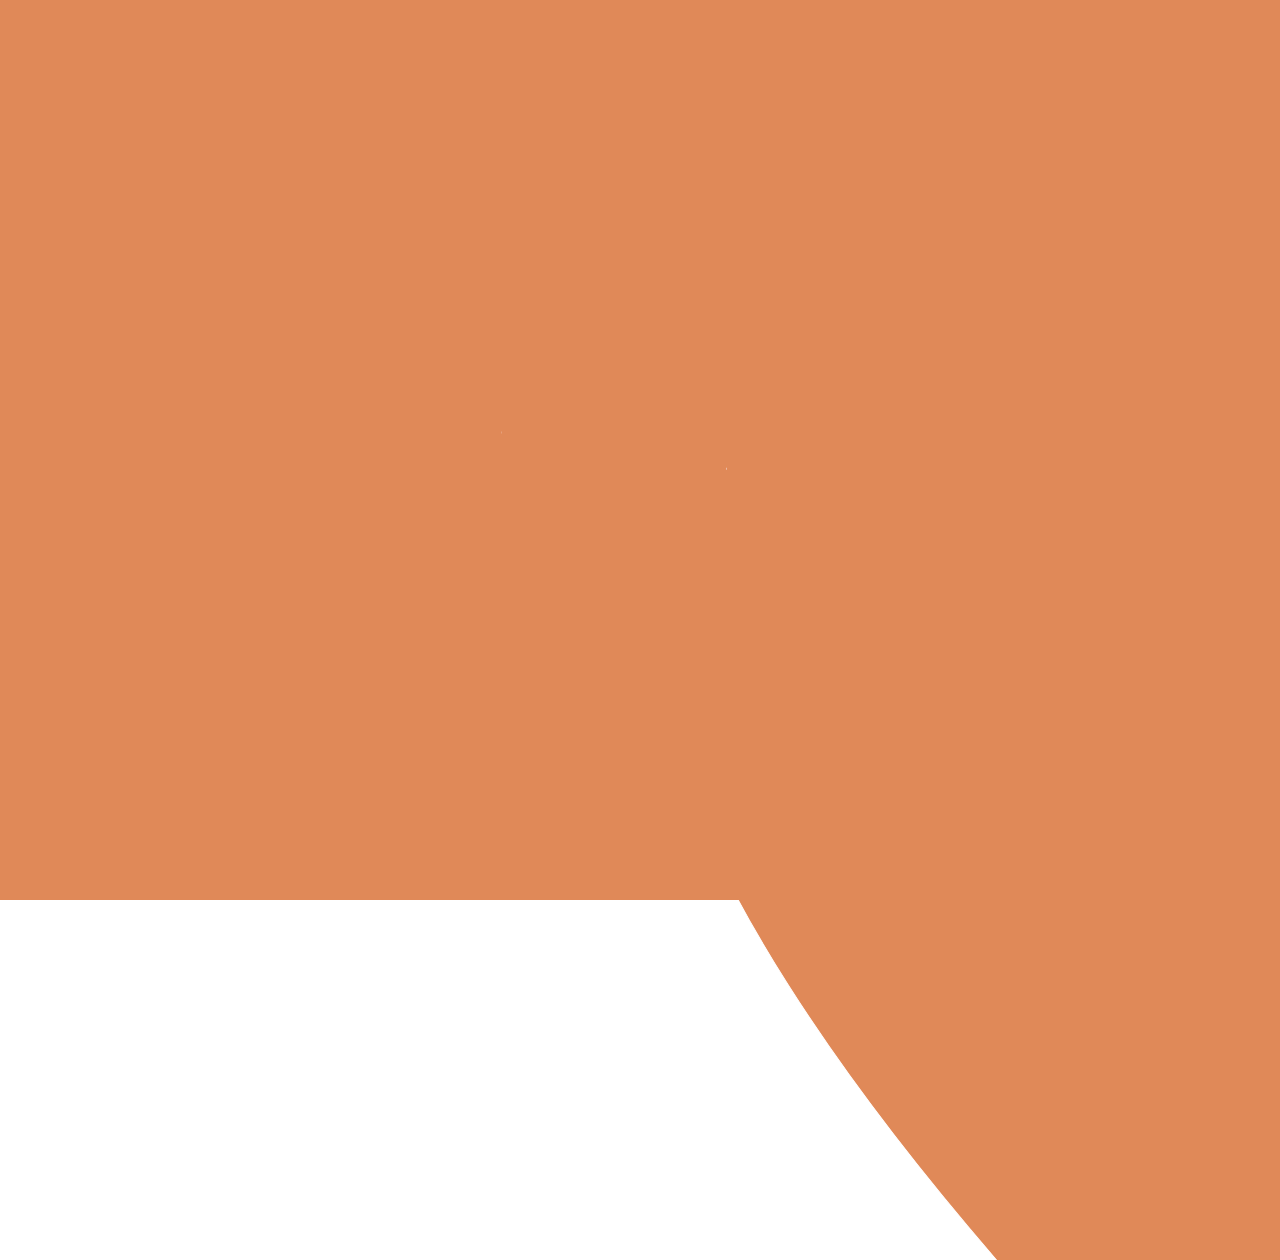
<file: index.html>
<!DOCTYPE html>
<html lang="zh">
<head>
    <meta charset="UTF-8">
    <meta name="viewport" content="width=device-width, initial-scale=1.0">
    <meta name="author" content="Jie jing">
    <meta name="robots" content="index, follow">
    <meta name="description" content="這是 Jie jing 的個人網站。Jie jing是來自台灣網頁開發人員">
    <link rel="preconnect" href="https://fonts.googleapis.com">
    <link rel="preconnect" href="https://fonts.gstatic.com" crossorigin>
    <link href="https://fonts.googleapis.com/css2?family=Noto+Sans+TC&display=swap" rel="stylesheet">
    <link rel="stylesheet" href="./style/style.css">
    <link rel="stylesheet" href="./style/amimation.css">
    <title>首頁 | Jie jing網頁前端工程師</title>
</head>
<body>

    <!-- onimotoin 轉場動畫 在另創一個 amimation 的 scss 檔案 把要做得放在裡面 -->
    <div class="animation">
        <div class="logo"> <!-- 只有一個小孩 -->
            <svg width="62" height="103" viewBox="0 0 62 103" fill="none" xmlns="http://www.w3.org/2000/svg">
                <path d="M45.8741 2.59082H43.3741V5.09082V70.0766C43.3741 73.585 42.82 76.3915 41.8226 78.5858L41.8173 78.5977C40.8526 80.7497 39.4932 82.2912 37.752 83.3359C35.9994 84.3875 33.7737 84.9772 30.9594 84.9772C28.4023 84.9772 26.2171 84.5041 24.3502 83.6198C22.4735 82.7308 21.0569 81.5345 20.0262 80.0425C19.063 78.5785 18.5446 76.8273 18.5446 74.6931V72.1931H16.0446H5.21362H2.71362V74.6931C2.71362 79.7521 3.92772 84.2563 6.45427 88.0966C8.94159 91.8773 12.3532 94.7765 16.6175 96.7948L16.6246 96.7981L16.6317 96.8014C20.8884 98.7836 25.6821 99.7428 30.9594 99.7428C36.5622 99.7428 41.5595 98.6236 45.8669 96.2891C50.1966 93.9424 53.5479 90.4961 55.8996 86.0213C58.2624 81.5254 59.3827 76.1766 59.3827 70.0766V5.09082V2.59082H56.8827H45.8741Z" stroke="#F8E9E9" stroke-width="2" id="first" class="thePaths"/>
            </svg>

            <svg width="26" height="104" viewBox="0 0 26 104" fill="none" xmlns="http://www.w3.org/2000/svg">
                <path d="M5.25654 99V101.5H7.75654H18.2324H20.7324V99V30.8182V28.3182H18.2324H7.75654H5.25654V30.8182V99ZM6.07036 19.1725L6.07946 19.1812L6.08865 19.1898C8.03475 21.0192 10.4089 21.9545 13.0832 21.9545C15.7543 21.9545 18.1204 21.0208 20.0426 19.1812C21.9965 17.3403 23.0406 15.0214 23.0406 12.3523C23.0406 9.68318 21.9965 7.36421 20.0427 5.52339C18.1204 3.68376 15.7543 2.75 13.0832 2.75C10.4089 2.75 8.03475 3.68539 6.08865 5.51472L6.07946 5.52336L6.07036 5.53209C4.14469 7.37917 3.12585 9.6963 3.12585 12.3523C3.12585 15.0082 4.14469 17.3254 6.07036 19.1725Z" stroke="#F8E9E9" stroke-width="2" id="second" class="thePaths" />
            </svg>

            <svg width="71" height="82" viewBox="0 0 71 82" fill="none" xmlns="http://www.w3.org/2000/svg" style="margin-right: 2rem;">
                <path d="M18.9813 74.1963L18.9891 74.2011L18.9969 74.2058C24.2179 77.3839 30.3522 78.9205 37.2978 78.9205C42.1709 78.9205 46.6392 78.1704 50.6674 76.6236L50.6755 76.6205L50.6836 76.6174C54.6779 75.0516 58.0935 72.8531 60.8811 70L60.8861 69.9949L60.8911 69.9897C63.6761 67.1064 65.6695 63.7476 66.8517 59.9385L67.6131 57.4848L65.1396 56.7905L55.0189 53.9496L52.8085 53.3291L52.0024 55.4787C51.2303 57.5379 50.1635 59.1979 48.827 60.5127C47.4737 61.8144 45.8521 62.8118 43.9273 63.4969C42.0141 64.1588 39.814 64.51 37.2978 64.51C33.4406 64.51 30.1708 63.678 27.4083 62.094C24.6659 60.4923 22.4915 58.1616 20.8886 55.0128C19.7716 52.7564 19.0243 50.0841 18.6904 46.9602H65.5293H68.0293V44.4602V40.0213C68.0293 33.4548 67.1612 27.771 65.3301 23.0486C63.5348 18.4187 61.0803 14.5866 57.9125 11.6481C54.8312 8.76057 51.3784 6.64535 47.5615 5.34041C43.8468 4.07043 40.0671 3.43042 36.2325 3.43042C29.6502 3.43042 23.7774 5.05072 18.7083 8.36462C13.7066 11.6242 9.83418 16.1616 7.07938 21.8928L7.07938 21.8928L7.07685 21.8981C4.34426 27.6175 3.01514 34.1526 3.01514 41.4418C3.01514 48.7301 4.34398 55.2403 7.08157 60.9065L7.08525 60.9141L7.08899 60.9217C9.86024 66.5598 13.8274 71.0073 18.9813 74.1963ZM52.2503 32.9049H18.869C19.2227 31.0434 19.8243 29.26 20.6725 27.5482C22.1093 24.6484 24.1442 22.317 26.8023 20.5189L26.8067 20.5159C29.387 18.7623 32.4925 17.8409 36.2325 17.8409C39.6238 17.8409 42.4324 18.6178 44.7578 20.0774L44.7679 20.0836C47.1783 21.5806 49.0249 23.6111 50.3316 26.2246L50.336 26.2333L50.3404 26.242C51.3486 28.2196 51.994 30.4322 52.2503 32.9049Z" stroke="#F8E9E9" stroke-width="2"  id="third" class="thePaths"/>
            </svg>

            <svg width="62" height="103" viewBox="0 0 62 103" fill="none" xmlns="http://www.w3.org/2000/svg">
                <path d="M45.8741 2.59082H43.3741V5.09082V70.0766C43.3741 73.585 42.82 76.3915 41.8226 78.5858L41.8173 78.5977C40.8526 80.7497 39.4932 82.2912 37.752 83.3359C35.9994 84.3875 33.7737 84.9772 30.9594 84.9772C28.4023 84.9772 26.2171 84.5041 24.3502 83.6198C22.4735 82.7308 21.0569 81.5345 20.0262 80.0425C19.063 78.5785 18.5446 76.8273 18.5446 74.6931V72.1931H16.0446H5.21362H2.71362V74.6931C2.71362 79.7521 3.92772 84.2563 6.45427 88.0966C8.94159 91.8773 12.3532 94.7765 16.6175 96.7948L16.6246 96.7981L16.6317 96.8014C20.8884 98.7836 25.6821 99.7428 30.9594 99.7428C36.5622 99.7428 41.5595 98.6236 45.8669 96.2891C50.1966 93.9424 53.5479 90.4961 55.8996 86.0213C58.2624 81.5254 59.3827 76.1766 59.3827 70.0766V5.09082V2.59082H56.8827H45.8741Z" stroke="#F8E9E9" stroke-width="2" id="fourth" class="thePaths"/>
            </svg>

            <svg width="26" height="104" viewBox="0 0 26 104" fill="none" xmlns="http://www.w3.org/2000/svg">
                <path d="M5.25654 99V101.5H7.75654H18.2324H20.7324V99V30.8182V28.3182H18.2324H7.75654H5.25654V30.8182V99ZM6.07036 19.1725L6.07946 19.1812L6.08865 19.1898C8.03475 21.0192 10.4089 21.9545 13.0832 21.9545C15.7543 21.9545 18.1204 21.0208 20.0426 19.1812C21.9965 17.3403 23.0406 15.0214 23.0406 12.3523C23.0406 9.68318 21.9965 7.36421 20.0427 5.52339C18.1204 3.68376 15.7543 2.75 13.0832 2.75C10.4089 2.75 8.03475 3.68539 6.08865 5.51472L6.07946 5.52336L6.07036 5.53209C4.14469 7.37917 3.12585 9.6963 3.12585 12.3523C3.12585 15.0082 4.14469 17.3254 6.07036 19.1725Z" stroke="#F8E9E9" stroke-width="2" id="fifth" class="thePaths"/>
            </svg>

            <svg width="65" height="80" viewBox="0 0 65 80" fill="none" xmlns="http://www.w3.org/2000/svg">
                <path d="M15.5039 77.5H18.0039V75V33.9844C18.0039 30.3319 18.6986 27.3903 19.9652 25.0559C21.2617 22.6662 22.9878 20.9077 25.149 19.7031C27.372 18.4804 29.9362 17.8409 32.9045 17.8409C37.198 17.8409 40.2966 19.1518 42.5185 21.5628L42.5185 21.5629L42.5269 21.5718C44.7574 23.9685 46.0295 27.4595 46.0295 32.3864V75V77.5H48.5295H59.0054H61.5054V75V31.6762C61.5054 25.621 60.5043 20.4084 58.3513 16.1663C56.2197 11.9371 53.1825 8.70237 49.234 6.5742C45.3474 4.44991 40.8843 3.43042 35.923 3.43042C30.445 3.43042 25.7273 4.56278 21.954 7.03032C20.3415 8.07181 18.9051 9.26784 17.6488 10.6155V6.8182V4.3182H15.1488H5.02808H2.52808V6.8182V75V77.5H5.02808H15.5039Z" stroke="#F8E9E9" stroke-width="2"  id="sixth" class="thePaths"/>
            </svg>

            <svg width="71" height="107" viewBox="0 0 71 107" fill="none" xmlns="http://www.w3.org/2000/svg">
                <path d="M12.7377 96.8659C15.4435 99.2085 18.7648 101.037 22.6401 102.393C26.6172 103.814 31.2639 104.489 36.5235 104.489C42.234 104.489 47.4888 103.573 52.2549 101.7C57.148 99.8187 61.1007 96.82 64.0328 92.7058C67.0811 88.5009 68.4979 83.1813 68.4979 76.9531V6.8182V4.3182H65.9979H55.8772H53.3772V6.8182V11.424C51.7345 9.29511 49.4748 7.49179 46.7101 5.96772C43.5929 4.2014 39.596 3.43042 34.9255 3.43042C28.7485 3.43042 23.2036 4.98124 18.3788 8.14203C13.5724 11.2611 9.86305 15.6599 7.23053 21.2411C4.58542 26.8191 3.30615 33.28 3.30615 40.554C3.30615 47.9437 4.61422 54.3892 7.34848 59.7935L7.35386 59.804C10.0898 65.1486 13.8457 69.3047 18.6378 72.1735L18.6442 72.1773C23.4414 75.0296 28.8313 76.4347 34.7479 76.4347C39.4075 76.4347 43.3867 75.7112 46.4903 74.0536L46.4993 74.0488C49.1777 72.6042 51.3871 70.9101 53.0221 68.9223V76.2429C53.0221 81.3727 51.4359 84.6892 48.6589 86.7547C45.6019 89.0286 41.618 90.2557 36.5235 90.2557C32.6248 90.2557 29.7027 89.6759 27.6118 88.6791L27.6004 88.6737C25.3094 87.5956 23.6276 86.3726 22.4544 85.0558L22.4468 85.0472L22.4392 85.0388C21.0205 83.4754 19.8717 82.1115 18.9808 80.9423L17.5236 79.0297L15.5557 80.4114L7.21049 86.2707L5.3062 87.6078L6.50333 89.603C8.07854 92.2284 10.1694 94.6463 12.7377 96.8659ZM12.7377 96.8659C12.7374 96.8657 12.7371 96.8654 12.7368 96.8652L14.3733 94.9752M12.7377 96.8659C12.738 96.8662 12.7383 96.8664 12.7386 96.8667L14.3733 94.9752M14.3733 94.9752C11.9763 92.9037 10.0675 90.6842 8.64706 88.3168M14.3733 94.9752C16.7999 97.0763 19.8331 98.763 23.4731 100.036C27.113 101.338 31.4631 101.989 36.5235 101.989C41.9686 101.989 46.9106 101.116 51.3495 99.3697L8.64706 88.3168M8.64706 88.3168L16.9922 82.4574C17.9392 83.7003 19.1377 85.1208 20.5878 86.7188L8.64706 88.3168ZM45.4399 59.5555C43.0278 61.1554 39.9823 62.0242 36.1684 62.0242C32.1899 62.0242 29.0477 61.1027 26.5913 59.4116C24.0879 57.6382 22.1557 55.1932 20.8128 51.9857C19.4799 48.7018 18.782 44.848 18.782 40.3764C18.782 36.027 19.464 32.1357 20.7888 28.6717C22.1189 25.2702 24.0606 22.6434 26.5885 20.7014C29.0323 18.8458 32.1689 17.8409 36.1684 17.8409C39.9983 17.8409 43.0342 18.7912 45.4304 20.5517C47.9053 22.37 49.8253 24.9114 51.1539 28.2862C52.4969 31.6973 53.1996 35.7116 53.1996 40.3764C53.1996 45.1667 52.4799 49.1427 51.1292 52.3739C49.7861 55.5867 47.8778 57.9385 45.4399 59.5555Z" stroke="#F8E9E9" stroke-width="2"  id="seventh" class="thePaths"/>
            </svg>

            <br />

            <svg width="126" height="128" viewBox="0 0 126 128" fill="none" xmlns="http://www.w3.org/2000/svg">
                <path d="M68.1082 29.1793C70.0209 33.2916 71.8398 38.5841 72.8109 42.75H68.875H66.625V23.875H74.8866L69.5404 25.7684L66.9487 26.6863L68.1082 29.1793ZM66.625 63.25V55.125H68.875H80.875V63.25H67.875H66.625ZM67.875 75.625H70.625V90.75C70.625 95.224 71.0675 99.1087 73.3374 101.753C75.7122 104.52 79.4467 105.25 84 105.25H84.0096H84.0195H84.0295H84.0398H84.0502H84.0609H84.0717H84.0828H84.0941H84.1055H84.1172H84.1291H84.1411H84.1534H84.1659H84.1786H84.1914H84.2045H84.2177H84.2312H84.2448H84.2586H84.2726H84.2869H84.3013H84.3158H84.3306H84.3456H84.3607H84.3761H84.3916H84.4073H84.4232H84.4393H84.4556H84.472H84.4886H84.5054H84.5224H84.5395H84.5569H84.5744H84.5921H84.6099H84.628H84.6462H84.6646H84.6831H84.7018H84.7207H84.7398H84.759H84.7784H84.798H84.8177H84.8376H84.8577H84.8779H84.8983H84.9189H84.9396H84.9605H84.9815H85.0027H85.024H85.0456H85.0672H85.0891H85.111H85.1332H85.1554H85.1779H85.2005H85.2232H85.2461H85.2692H85.2924H85.3157H85.3392H85.3628H85.3866H85.4105H85.4346H85.4588H85.4832H85.5077H85.5323H85.5571H85.582H85.6071H85.6323H85.6576H85.6831H85.7087H85.7344H85.7603H85.7863H85.8124H85.8387H85.8651H85.8916H85.9183H85.9451H85.972H85.9991H86.0262H86.0535H86.0809H86.1085H86.1362H86.1639H86.1919H86.2199H86.248H86.2763H86.3047H86.3332H86.3618H86.3906H86.4194H86.4484H86.4775H86.5067H86.536H86.5654H86.5949H86.6246H86.6543H86.6842H86.7141H86.7442H86.7744H86.8046H86.835H86.8655H86.8961H86.9268H86.9576H86.9885H87.0195H87.0505H87.0817H87.113H87.1444H87.1759H87.2074H87.2391H87.2709H87.3027H87.3346H87.3667H87.3988H87.431H87.4633H87.4957H87.5282H87.5607H87.5934H87.6261H87.6589H87.6918H87.7248H87.7578H87.791H87.8242H87.8575H87.8909H87.9243H87.9578H87.9914H88.0251H88.0589H88.0927H88.1266H88.1606H88.1946H88.2287H88.2629H88.2972H88.3315H88.3659H88.4003H88.4348H88.4694H88.5041H88.5388H88.5735H88.6084H88.6433H88.6782H88.7132H88.7483H88.7834H88.8186H88.8539H88.8891H88.9245H88.9599H88.9954H89.0309H89.0664H89.102H89.1377H89.1734H89.2092H89.245H89.2808H89.3167H89.3527H89.3886H89.4247H89.4607H89.4969H89.533H89.5692H89.6054H89.6417H89.678H89.7144H89.7508H89.7872H89.8236H89.8601H89.8966H89.9332H89.9698H90.0064H90.043H90.0797H90.1164H90.1532H90.1899H90.2267H90.2635H90.3003H90.3372H90.3741H90.411H90.4479H90.4849H90.5218H90.5588H90.5958H90.6328H90.6699H90.7069H90.744H90.7811H90.8182H90.8553H90.8924H90.9295H90.9667H91.0038H91.041H91.0781H91.1153H91.1525H91.1897H91.2269H91.2641H91.3013H91.3385H91.3757H91.4129H91.4501H91.4873H91.5245H91.5617H91.5989H91.636H91.6732H91.7104H91.7476H91.7848H91.8219H91.8591H91.8962H91.9333H91.9705H92.0076H92.0447H92.0817H92.1188H92.1559H92.1929H92.2299H92.2669H92.3039H92.3409H92.3778H92.4148H92.4517H92.4886H92.5254H92.5623H92.5991H92.6359H92.6726H92.7094H92.7461H92.7828H92.8194H92.856H92.8926H92.9292H92.9657H93.0022H93.0387H93.0751H93.1115H93.1478H93.1841H93.2204H93.2567H93.2929H93.329H93.3651H93.4012H93.4373H93.4733H93.5092H93.5451H93.581H93.6168H93.6525H93.6883H93.7239H93.7595H93.7951H93.8306H93.8661H93.9015H93.9369H93.9722H94.0074H94.0426H94.0777H94.1128H94.1478H94.1828H94.2177H94.2525H94.2873H94.322H94.3567H94.3913H94.4258H94.4603H94.4947H94.529H94.5633H94.5975H94.6316H94.6656H94.6996H94.7335H94.7674H94.8011H94.8348H94.8684H94.902H94.9354H94.9688H95.0021H95.0354H95.0685H95.1016H95.1346H95.1675H95.2003H95.233H95.2657H95.2983H95.3308H95.3632H95.3955H95.4277H95.4598H95.4919H95.5238H95.5557H95.5875H95.6191H95.6507H95.6822H95.7136H95.7449H95.7761H95.8072H95.8382H95.8691H95.8999H95.9306H95.9612H95.9917H96.0221H96.0524H96.0826H96.1127H96.1427H96.1726H96.2023H96.232H96.2615H96.291H96.3203H96.3495H96.3786H96.4076H96.4365H96.4652H96.4939H96.5224H96.5508H96.5791H96.6072H96.6353H96.6632H96.691H96.7187H96.7463H96.7737H96.801H96.8282H96.8553H96.8822H96.909H96.9357H96.9623H96.9887H97.015H97.0411H97.0672H97.0931H97.1188H97.1445H97.17H97.1953H97.2205H97.2456H97.2705H97.2953H97.32H97.3445H97.3689H97.3931H97.4172H97.4412H97.465H97.4886H97.5122H97.5355H97.5587H97.5818H97.6047H97.6275H97.6501H97.6726H97.6949H97.717H97.739H97.7609H97.7826H97.8041H97.8255H97.8467H97.8678H97.8887H97.9094H97.93H97.9504H97.9707H97.9908H98.0107H98.0304H98.05H98.0695H98.0887H98.1078H98.1267H98.1455H98.1641H98.1825H98.2007H98.2188H98.2367H98.2544H98.2719H98.2893H98.3065H98.3235H98.3403H98.3569H98.3734H98.3897H98.4058H98.4217H98.4375H98.453H98.4684H98.4836H98.4986H98.5134H98.528H98.5424H98.5567H98.5707H98.5846H98.5982H98.6117H98.625H98.6715C100.138 105.25 101.669 105.25 103.041 105.167C104.381 105.087 105.831 104.917 107.022 104.458L108.864 103.75L108.603 101.795C108.486 100.92 108.366 99.6336 108.24 98.2424C108.229 98.1258 108.218 98.0084 108.208 97.8907C108.094 96.6387 107.977 95.342 107.858 94.3329L107.532 91.5616L104.813 92.189C103.504 92.491 100.402 92.625 98.5 92.625H98.4875H98.4747H98.4618H98.4487H98.4355H98.422H98.4084H98.3946H98.3806H98.3665H98.3521H98.3376H98.3229H98.3081H98.293H98.2778H98.2625H98.2469H98.2312H98.2153H98.1993H98.183H98.1666H98.1501H98.1334H98.1165H98.0994H98.0822H98.0648H98.0473H98.0296H98.0117H97.9937H97.9755H97.9571H97.9386H97.92H97.9012H97.8822H97.863H97.8438H97.8243H97.8047H97.785H97.7651H97.745H97.7248H97.7045H97.684H97.6634H97.6426H97.6216H97.6005H97.5793H97.5579H97.5364H97.5147H97.4929H97.471H97.4489H97.4267H97.4043H97.3818H97.3591H97.3363H97.3134H97.2904H97.2672H97.2439H97.2204H97.1968H97.1731H97.1492H97.1252H97.1011H97.0768H97.0525H97.0279H97.0033H96.9785H96.9536H96.9286H96.9035H96.8782H96.8528H96.8273H96.8017H96.7759H96.75H96.7241H96.6979H96.6717H96.6453H96.6189H96.5923H96.5656H96.5388H96.5118H96.4848H96.4576H96.4304H96.403H96.3755H96.3479H96.3202H96.2924H96.2644H96.2364H96.2083H96.18H96.1517H96.1232H96.0947H96.066H96.0372H96.0084H95.9794H95.9503H95.9212H95.8919H95.8625H95.8331H95.8035H95.7739H95.7441H95.7143H95.6843H95.6543H95.6242H95.594H95.5637H95.5333H95.5028H95.4722H95.4416H95.4108H95.38H95.3491H95.3181H95.287H95.2558H95.2245H95.1932H95.1618H95.1303H95.0987H95.067H95.0353H95.0035H94.9716H94.9396H94.9076H94.8754H94.8432H94.811H94.7786H94.7462H94.7137H94.6812H94.6485H94.6158H94.5831H94.5502H94.5173H94.4844H94.4513H94.4182H94.3851H94.3518H94.3185H94.2852H94.2518H94.2183H94.1847H94.1511H94.1175H94.0838H94.05H94.0162H93.9823H93.9483H93.9143H93.8803H93.8462H93.812H93.7778H93.7436H93.7093H93.6749H93.6405H93.606H93.5715H93.537H93.5024H93.4678H93.4331H93.3983H93.3636H93.3287H93.2939H93.259H93.224H93.1891H93.1541H93.119H93.0839H93.0488H93.0136H92.9784H92.9432H92.9079H92.8726H92.8372H92.8019H92.7665H92.731H92.6956H92.6601H92.6246H92.589H92.5534H92.5178H92.4822H92.4466H92.4109H92.3752H92.3395H92.3037H92.268H92.2322H92.1964H92.1606H92.1247H92.0889H92.053H92.0171H91.9812H91.9453H91.9093H91.8734H91.8374H91.8014H91.7654H91.7294H91.6934H91.6574H91.6214H91.5854H91.5493H91.5133H91.4772H91.4411H91.4051H91.369H91.333H91.2969H91.2608H91.2247H91.1887H91.1526H91.1165H91.0805H91.0444H91.0083H90.9723H90.9362H90.9002H90.8641H90.8281H90.7921H90.756H90.72H90.684H90.648H90.6121H90.5761H90.5402H90.5042H90.4683H90.4324H90.3965H90.3606H90.3248H90.2889H90.2531H90.2173H90.1815H90.1457H90.11H90.0743H90.0386H90.0029H89.9672H89.9316H89.896H89.8604H89.8249H89.7894H89.7539H89.7184H89.683H89.6476H89.6122H89.5769H89.5416H89.5063H89.4711H89.4358H89.4007H89.3655H89.3305H89.2954H89.2604H89.2254H89.1905H89.1555H89.1207H89.0859H89.0511H89.0164H88.9817H88.947H88.9124H88.8779H88.8434H88.8089H88.7745H88.7402H88.7058H88.6716H88.6374H88.6032H88.5691H88.5351H88.5011H88.4671H88.4332H88.3994H88.3656H88.3319H88.2982H88.2646H88.2311H88.1976H88.1642H88.1309H88.0976H88.0643H88.0312H87.9981H87.965H87.932H87.8991H87.8663H87.8335H87.8008H87.7682H87.7356H87.7031H87.6707H87.6384H87.6061H87.5739H87.5418H87.5097H87.4778H87.4459H87.414H87.3823H87.3506H87.3191H87.2876H87.2561H87.2248H87.1935H87.1624H87.1313H87.1003H87.0693H87.0385H87.0077H86.9771H86.9465H86.916H86.8856H86.8553H86.8251H86.795H86.7649H86.735H86.7052H86.6754H86.6458H86.6162H86.5867H86.5574H86.5281H86.4989H86.4699H86.4409H86.412H86.3833H86.3546H86.326H86.2976H86.2692H86.241H86.2128H86.1848H86.1568H86.129H86.1013H86.0737H86.0462H86.0188H85.9916H85.9644H85.9373H85.9104H85.8836H85.8569H85.8303H85.8038H85.7775H85.7512H85.7251H85.6991H85.6732H85.6475H85.6218H85.5963H85.5709H85.5456H85.5205H85.4955H85.4706H85.4458H85.4212H85.3967H85.3723H85.348H85.3239H85.2999H85.276H85.2523H85.2287H85.2052H85.1819H85.1587H85.1356H85.1127H85.0899H85.0673H85.0447H85.0224H85.0001H84.9781H84.9561H84.9343H84.9126H84.8911H84.8697H84.8485H84.8274H84.8064H84.7856H84.765H84.7445H84.7241H84.7039H84.6839H84.664H84.6442H84.6246H84.6052H84.5859H84.5668H84.5478H84.529H84.5103H84.4918H84.4734H84.4552H84.4372H84.4193H84.4016H84.3841H84.3667H84.3495H84.3324H84.3155H84.2988H84.2822H84.2658H84.2496H84.2335H84.2176H84.2019H84.1864H84.171H84.1558H84.1407H84.1259H84.1112H84.0967H84.0823H84.0682H84.0542H84.0404H84.0267H84.0133H84C83.9367 92.625 83.8801 92.624 83.8295 92.6222C83.8278 92.6102 83.8261 92.5977 83.8245 92.5849C83.7741 92.2009 83.75 91.6613 83.75 90.875V75.625H107.875H109.5V111.376C109.205 111.377 108.832 111.381 108.395 111.385C105.955 111.409 101.483 111.452 96.986 111.252L92.8383 111.068L94.6157 114.82C95.6742 117.055 96.8069 120.526 97.0153 122.401L97.2624 124.625H99.5C103.573 124.625 107.03 124.563 109.9 124.336C112.745 124.111 115.185 123.713 117.147 122.958L117.207 122.935L117.265 122.91C119.399 121.961 121.001 120.573 121.972 118.471C122.878 116.511 123.125 114.157 123.125 111.5V13V10.5H120.625H118H115.5H112H109.5H55.625H53.125V13V23.5137L51.4204 22.729L43.5454 19.1041L41.3876 18.1108L40.2854 20.215C37.2366 26.0355 33.2219 32.9427 28.8902 39.7796C27.8445 38.4592 26.7079 37.1071 25.5146 35.7535C29.9886 28.7586 34.9324 19.2623 38.9739 11.392L40.252 8.90317L37.6356 7.91211L29.3856 4.7871L27.0783 3.91313L26.174 6.20869C23.8586 12.0863 20.19 20.0231 16.6734 26.6516C16.1714 26.1809 15.6729 25.7209 15.18 25.2736L13.2488 23.5213L11.5794 25.5245L6.57945 31.5245L5.08941 33.3126L6.76655 34.9264C11.9054 39.8714 17.4846 46.2572 21.0716 51.5044C19.0579 54.3613 17.057 57.067 15.128 59.5162C12.3533 59.6477 9.75635 59.7686 7.38518 59.8776L4.6988
                 60.0012L5.01763 62.6714L6.01763 71.0464L6.29873 73.4006L8.66448 73.2446C13.5269 72.924 19.0886 72.5783 25.0287 72.2092C25.2686 72.1943 25.509 72.1793 25.75 72.1643V122V124.5H28.25H36.5H39V122V82.2801C41.7474 89.2087 44.0871 97.864 44.7685 103.429L45.1323 106.4L47.991 105.513L53.125 103.919V122.25V124.75H55.625H64.125H66.625V122.25V75.625H67.875ZM107.875 63.25H94V55.125H107.125H109.5V63.25H107.875ZM109.5 23.875V42.75H107.125H101.633C102.855 40.2197 104.152 37.3756 105.436 34.5589C106.354 32.5462 107.265 30.5475 108.138 28.6873L109.339 26.1297L106.654 25.2494L102.462 23.875H109.5ZM89.3452 42.4741L89.221 42.75H84.847L84.841 42.714C84.0447 37.9362 81.5784 30.4276 78.5795 24.8209L78.0735 23.875H95.9893L95.828 24.5054C94.4988 29.7015 91.5558 37.5616 89.3452 42.4741ZM53.125 25.3115V57.6699C51.1072 53.5615 48.8011 49.4237 46.4842 45.7828L45.3459 43.9941L43.3953 44.8249L39.161 46.6285C43.9481 39.7152 48.5869 32.612 52.4982 26.3198L53.125 25.3115ZM39 78.2129V71.3329C40.9461 71.2087 42.9051 71.0825 44.8676 70.9541C45.5083 72.7373 46.0406 74.4132 46.4353 75.9147L40.1367 77.8615L39 78.2129ZM53.125 85.1037C52.3587 82.8195 51.5143 80.5615 50.6154 78.4423L53.125 77.2938V85.1037ZM35.6692 51.5978C36.9295 53.6966 38.1764 55.9728 39.3585 58.3079C36.3239 58.4676 33.333 58.6215 30.4205 58.7685C32.1525 56.4679 33.9114 54.0615 35.6692 51.5978ZM15.43 76.0373L12.8485 75.5865L12.5197 78.1864C11.1512 89.0107 8.81631 99.8827 5.03613 107.089L3.81946 109.408L6.19279 110.515C6.64356 110.726 7.12067 110.943 7.62883 111.174C8.32024 111.488 9.06913 111.829 9.88738 112.215C11.2714 112.867 12.4166 113.449 12.9883 113.83L15.3446 115.401L16.6111 112.868C20.7934 104.503 23.7139 92.1841 25.3519 80.214L25.6786 77.8267L23.305 77.4123L15.43 76.0373Z" stroke="#F8E9E9" stroke-width="2" id="eighth" class="thePaths"/>
            </svg>

            <svg width="134" height="121" viewBox="0 0 134 121" fill="none" xmlns="http://www.w3.org/2000/svg">
                <path d="M109.875 23.125H72.4522C73.1367 21.0335 73.8284 18.8372 74.5089 16.625H119.5H122V14.125V5.5V3H119.5H15.125H12.625V5.5V14.125V16.625H15.125H58.9004C58.4419 18.8131 57.9218 21.04 57.381 23.125H27H24.5V25.625V89.375V91.875H27H43.1928C34.1997 96.5589 20.9507 101.389 9.97667 104.336L5.64715 105.498L8.91159 108.571C10.9302 110.47 13.7097 113.613 15.125 115.5L16.1519 116.869L17.7999 116.407C31.3068 112.62 48.5403 105.919 59.6756 99.135L62.8936 97.1746L59.8365 94.9717L55.539 91.875H79.2867L75.0529 95.7893L71.9752 98.6347L75.9413 99.9906C90.4501 104.951 105.19 111.52 113.921 116.316L115.313 117.081L116.597 116.146L125.347 109.771L128.668 107.351L124.993 105.514C116.866 101.45 104.521 96.3026 92.1408 91.875H109.875H112.375V89.375V25.625V23.125H109.875ZM39.25 35.625H97.375V41.875H39.25V35.625ZM39.25 54.125H97.375V60.625H39.25V54.125ZM39.25 72.875H97.375V79.375H39.25V72.875Z" stroke="#F8E9E9" stroke-width="2" id="ninth" class="thePaths"/>
            </svg>

            <svg width="123" height="127" viewBox="0 0 123 127" fill="none" xmlns="http://www.w3.org/2000/svg">
                <path d="M5.625 24.25H3.125V26.75V35.5V38H5.625H117.375H119.875V35.5V26.75V24.25H117.375H92.9194C95.8094 19.9778 98.7381 15.3694 101.382 11.0564L103.039 8.3526L100.023 7.37242L90.0227 4.12242L87.9132 3.43683L86.9813 5.44969C84.4213 10.9793 80.1263 18.5131 76.2239 24.25H48.7841L48.3725 23.4051C45.8635 18.255 40.456 10.6854 35.4768 5.19546L34.3345 3.93605L32.7435 4.53558L24.1185 7.78557L20.726 9.0639L23.1267 11.7805C26.3879 15.4708 29.7983 20.2198 32.1833 24.25H5.625ZM24.875 121.375V96.875H47.625V110.886C45.9354 110.996 40.3801 110.998 34.2249 110.752L29.894 110.579L31.9127 114.414C33.0882 116.648 34.364 119.927 34.8036 122.015L35.2215 124H37.25H37.3272C41.5143 124 45.0817 124 48.023 123.807C50.9498 123.615 53.5249 123.221 55.6253 122.291C57.7811 121.364 59.439 120.011 60.4761 117.982C61.4625 116.052 61.75 113.768 61.75 111.25V46.625V44.125H59.25H55.625H53.125H50.125H47.625H13.5H11V46.625V121.375V123.875H13.5H22.375H24.875V121.375ZM24.875 84.5V76.875H47.625V84.5H24.875ZM24.875 57.25H47.625V64.5H24.875V57.25ZM74.375 45.25H71.875V47.75V99.125V101.625H74.375H83.25H85.75V99.125V47.75V45.25H83.25H74.375ZM99.75 41.5H97.25V44V110.233C97.1677 110.241 97.076 110.248 96.9741 110.255C94.9692 110.372 88.324 110.376 80.7069 110.126L76.3184 109.982L78.4345 113.83C79.701 116.133 81.1041 119.893 81.5485 122.115L81.9505 124.125H84C88.8809 124.125 92.9578 124.063 96.3196 123.822C99.66 123.582 102.456 123.156 104.711 122.356L104.744 122.344L104.777 122.331C107.13 121.421 108.964 120.041 110.108 117.842C111.187 115.769 111.5 113.247 111.5 110.375V44V41.5H109H99.75Z" stroke="#F8E9E9" stroke-width="2" id="tenth" class="thePaths"/>
            </svg>

           
            <svg width="128" height="126" viewBox="0 0 128 126" fill="none" xmlns="http://www.w3.org/2000/svg">
                <path d="M50.125 47.875H47.9609C48.1344 46.8213 48.3035 45.7869 48.4677 44.7757L48.8499 42.4219L46.5168 41.929L43.3028 41.25H48.875H51.375V38.75V30.125V27.625H48.875H36.125V6.625V4.125H33.625H25.125H22.625V6.625V27.625H9.375H6.875V30.125V38.75V41.25H9.375H18.4361L11.7002 42.4114L9.15567 42.8501L9.67636 45.3791C12.2775 58.0131 14.25 74.4636 14.25 85.25V88.1855L17.1481 87.7181L24.8981 86.4681L27.0243 86.1252L26.9998 83.9716C26.8725 72.7621 24.7191 56.0859 21.8149 43.0802L21.4062 41.25H34.7181L34.6332 42.298C33.5165 56.0701 30.5331 75.9451 27.8158 87.5553L27.7913 87.66C19.8138 89.3876 12.4624 90.9363 6.54091 92.0425L3.9472 92.5271L4.57083 95.0909L6.82083 104.341L7.40967 106.762L9.83247 106.181C10.6737 105.98 11.5335 105.774 12.4104 105.564C23.7231 102.855 37.8715 99.4672 51.5 95.9607V119.875V122.375H54H62.5H65V119.875V81.125H71V118.625V121.125H73.5H81H83.5V118.625V81.125H90V118.375V120.875H92.5H100.125H102.625V120.342C102.637 120.408 102.648 120.472 102.659 120.536L103.007 122.625H105.125H105.229C107.956 122.625 110.34 122.625 112.383 122.426C114.453 122.224 116.357 121.804 118.115 120.864C119.913 120.03 121.134 118.708 121.829 116.923C122.475 115.265 122.625 113.312 122.625 111.25V70.5V68H120.125H118.75H116.25H111.625H109.125H90.8662C91.2506 66.7859 91.6397 65.54 92.0316 64.285C92.3339 63.317 92.6378 62.3436 92.9427 61.375H122.75H125.25V58.875V50.375V47.875H122.75H50.125ZM41.077 84.7593C43.3615 74.611 45.7261 61.3273 47.625 49.9051V50.375V58.875V61.375H50.125H77.6686C77.2632 63.6098 76.8152 65.8777 76.3553 68H54H51.5V70.5V82.4854L50.5947 82.6819C47.4231 83.3703 44.2364 84.0674 41.077 84.7593ZM102.625 110.128V81.125H109.125V110.195C107.848 110.239 105.471 110.225 102.625 110.128ZM110.333 110.121C110.333 110.122 110.324 110.123 110.303 110.124C110.322 110.121 110.332 110.121 110.333 110.121ZM81.5 2.75H79V5.25V30.25H66.75V11.375V8.875H64.25H55.5H53V11.375V41V43.5H55.5H118.5H121V41V11.375V8.875H118.5H109.5H107V11.375V30.25H93V5.25V2.75H90.5H81.5Z" stroke="#F8E9E9" stroke-width="2" id="eleventh" class="thePaths"/>
            </svg>
                

            <svg width="123" height="102" viewBox="0 0 123 102" fill="none" xmlns="http://www.w3.org/2000/svg">
                <path d="M12 2.625H9.5V5.125V14.875V17.375H12H53.375V84.625H5.375H2.875V87.125V96.5V99H5.375H117.75H120.25V96.5V87.125V84.625H117.75H68.875V17.375H111.5H114V14.875V5.125V2.625H111.5H12Z" stroke="#F8E9E9" stroke-width="2" id="twelfth" class="thePaths"/>
            </svg>

            <svg width="129" height="125" viewBox="0 0 129 125" fill="none" xmlns="http://www.w3.org/2000/svg">
                <path d="M56.5658 71.375H81V81.375H59H56.5V83.875V92V94.5H59H81V105.875H50.625H48.125V108.375V116.75V119.25H50.625H123.375H125.875V116.75V108.375V105.875H123.375H95.25V94.5H117.75H120.25V92V83.875V81.375H117.75H95.25V71.375H120.625H123.125V68.875V60.625V58.125H120.625H56H53.5V60.625V68.0552C52.1048 66.5841 50.5248 64.9539 48.9546 63.3567C46.0496 60.4018 43.0492 57.4299 41.125 55.6198V51.625H54.375H56.875V49.125V40.25V37.75H54.375H41.125V21.0319C46.4146 19.6654 51.3629 18.1316 55.5578 16.4445L58.25 15.3617V49.625V52.125H60.75H116.25H118.75V49.625V10.25V7.75H116.25H60.75H58.25V10.25V14.3859L56.4705 12.4386L49.8455 5.18857L48.6078 3.83406L46.9445 4.60875C38.1715 8.69481 21.9991 12.1531 7.83547 14.5346L4.42008 15.1089L6.04053 18.1697C7.10619 20.1826 8.25685 22.9755 8.69146 24.8226L9.2126 27.0374L11.4666 26.7266C16.3957 26.0467 21.6922 25.1917 27 24.1738V37.75H9H6.5V40.25V49.125V51.625H9H24.6576C19.6014 64.8675 11.7347 79.0715 4.64176 86.9526L3.25348 88.4951L4.51411 90.1436C6.02202 92.1155 8.1138 95.7471 8.87829 98.0406L10.3028 102.314L13.1756 98.8444C17.9315 93.1002 22.7328 85.0043 27 76.1698V119.75V122.25H29.5H38.625H41.125V119.75V73.0703C43.9887 76.8214 46.6484 80.5096 47.9675 82.763L49.8735 86.0191L52.1291 82.9946L57.6291 75.6196L58.7837 74.0714L57.5772 72.5633C57.3194 72.241 56.9767 71.8395 56.5658 71.375ZM72 20.875H104.625V39H72V20.875Z" stroke="#F8E9E9" stroke-width="2" id="thirteenth" class="thePaths"/>
            </svg>

            <svg width="120" height="126" viewBox="0 0 120 126" fill="none" xmlns="http://www.w3.org/2000/svg">
                <path d="M6.25 22.375H5H2.5V24.875V117.25V119.75H5H13.5H16V117.25V111.25H43.75H46.25V108.75V71.125V68.625H43.75H16V62.125H42.625H45.125V59.625V24.875V23.75H47.5H73.875V34.125H52.25H49.75V36.625V102.25V104.75H52.25H60.875H63.375V102.25V47.625H73.875V120.875V123.375H76.375H85.25H87.75V120.875V94.4927L88.0377 95.0394C89.1974 97.2428 90.3078 100.43 90.5137 102.387L90.7494 104.625H93H93.0911C96.3918 104.625 99.2577 104.625 101.657 104.429C104.063 104.233 106.263 103.824 108.137 102.851C110.116 101.857 111.496 100.432 112.306 98.4966C113.065 96.6826 113.25 94.5879 113.25 92.375V36.625V34.125H110.75H108.875H106.375H101.875H99.375H87.75V23.75H114.375H116.875V21.25V12.625V10.125H114.375H47.5H45V12.625V21.25V22.375H42.625H27.9231C29.8734 17.8585 31.7986 12.8489 33.4675 8.37345L34.5485 5.47436L31.487 5.02634L21.237 3.52635L18.8889 3.18273L18.4236 5.50971C17.4641 10.3067 15.5808 16.9046 13.7425 22.375H13.5H8.75H6.25ZM16 35.5H31.625V48.875H16V35.5ZM16 98.25V81.75H32.875V98.25H16ZM87.75 91.3083V47.625H99.375V91.4995C97.7122 91.4968 94.2758 91.4801 90.3158 91.3759L87.75 91.3083Z" stroke="#F8E9E9" stroke-width="2" id="fourteenth" class="thePaths"/>
            </svg>                

                
        </div>
           
    </div>


    <!--arange background 橘色背景 -->
    <img class="orange" src="./ICONS 下個物件/OrangeBackground.svg" alt="">
    <!--header and navbar 標題和表格 -->
    <header>
        <nav>
            <ul>
                <li><a class="active" href="#">首頁</a></li>
                <li><a href="resume.html">我的履歷</a></li>
                <li><a href="contact.html">聯絡方式</a></li>
                <li><a href="./台灣經濟素材檔/index.html">Taiwan Project</a></li>
                <li><a href="./Hawaii Project/index.html">Hawaii Project</a></li>
            </ul>            
        </nav>
    </header>
    <!--introduction and picture 內文 照片-->
    <main>
        <section class="left">
            <h1>Hi, I am <br />
                Jie jing.

            </h1>
            <p>
                我是一位讀大學資工系夜校學生,有其他的工作經驗,因為自學網頁及Python Css Html,對這個程式及前端網頁開發有興趣.
            </p>
            <p>
                也喜歡學習,持續越來越好。因此就讀資工系, 休息時候用Udemy自學軟體工程師相關知識.
            </p>
        </section>
        <section class="right">
            <img class="myPic" src="./180287026_2862434877361893_4852014064485624467_n.jpg" alt="picture">
        </section>
    </main>

    <!--links for facebook, instagram and github-->
    <footer>
        <a href="#"><img src="./ICONS 下個物件/facebook.svg" alt="facebook" title="facebook page"/></a>
        <a href="#"><img src="./ICONS 下個物件/instagram.svg" alt="instagram" title="instagram page"/></a>
        <a href="#"><img src="./ICONS 下個物件/github-brands 1.svg" alt="github" title="github page"/></a>


    </footer>
    
</body>
<script src="./style/app.js"></script>

</html>
</file>
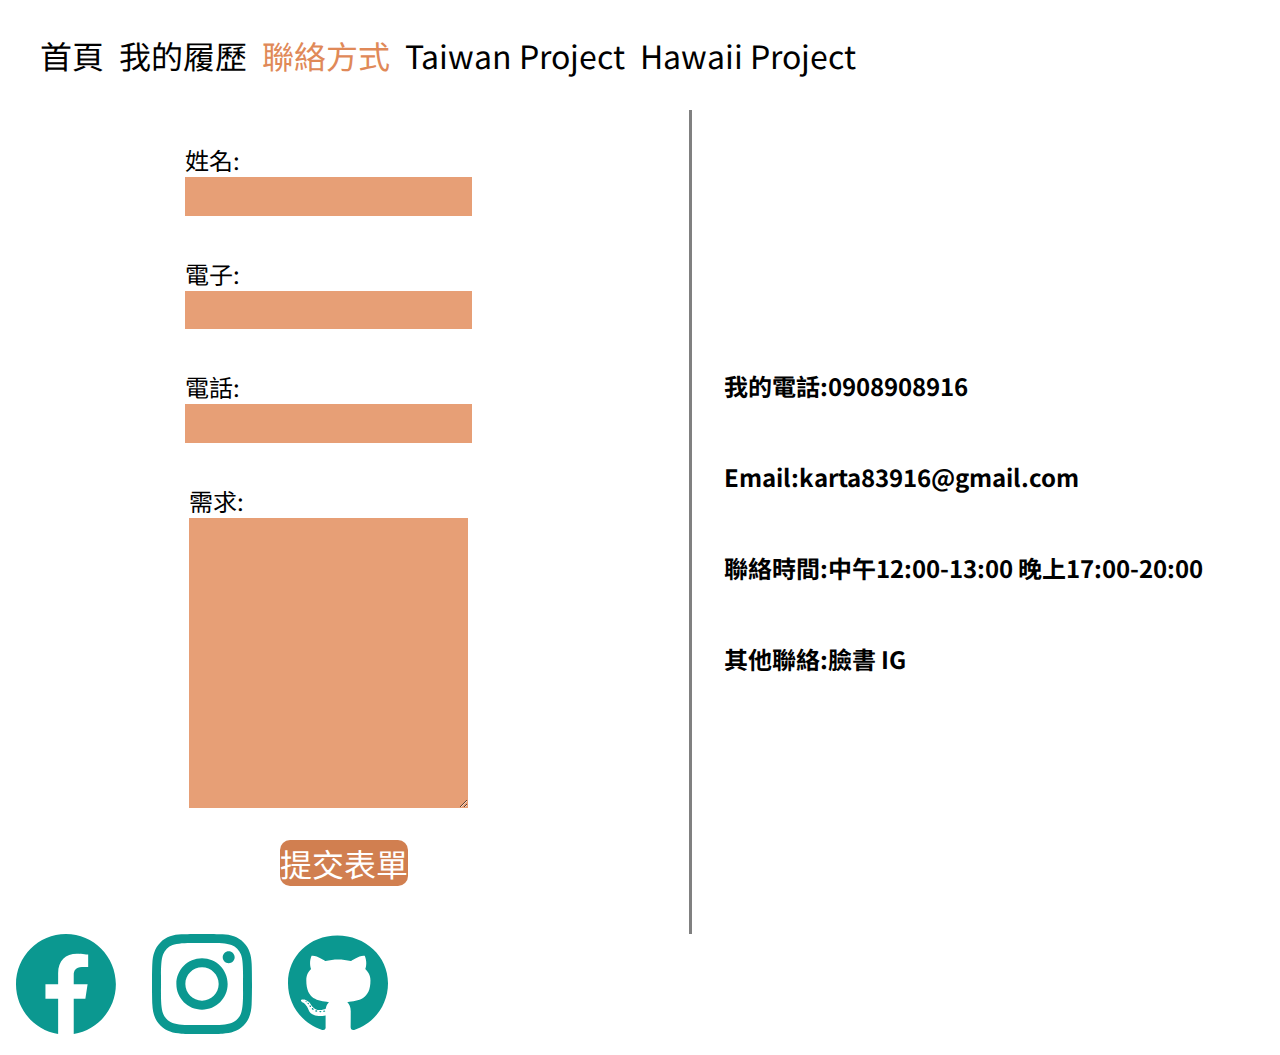
<file: contact.html>
<!DOCTYPE html>
<html lang="zh">
    <head>
        <meta charset="UTF-8">
        <meta name="viewport" content="width=device-width, initial-scale=1.0">
        <meta name="author" content="Jie jing">
        <meta name="robots" content="index, follow">
        <meta name="description" content="這是 Jie jing 的個人網站。Jie jing是來自台灣網頁開發人員">
        <link rel="preconnect" href="https://fonts.googleapis.com">
        <link rel="preconnect" href="https://fonts.gstatic.com" crossorigin>
        <link href="https://fonts.googleapis.com/css2?family=Noto+Sans+TC&display=swap" rel="stylesheet">
        <link rel="stylesheet" href="./style/style.css">
        <title>聯絡方式 | Jie jing網頁前端工程師</title>
    </head>
<body>
    <!--header and navbar 標題和表格 -->
    <header>
        <nav>
            <ul>
                <li><a href="index.html">首頁</a></li>
                <li><a href="resume.html">我的履歷</a></li>
                <li><a class="active" href="#">聯絡方式</a></li>
                <li><a href="./台灣經濟素材檔/index.html">Taiwan Project</a></li>
                <li><a href="./Hawaii Project/index.html">Hawaii Project</a></li>
            </ul>            
        </nav>
    </header>

    <!-- 製作表格 下方 -->

    <main>
        <section class="form">
            <form>
                <div>
                    <label for="name">姓名:</label>
                    <input type="text" name="name" />
                </div>
                <br />

                <div>
                    <label for="email">電子:</label>
                    <input type="email" name="email" />
                </div>
                <br />

                <div>
                    <label for="phone">電話:</label>
                    <input type="text" name="phone" />
                </div>
                <br />

                <div>
                    <label for="need">需求:</label>
                    <textarea name="need" id="need" rows="10"></textarea> <!-- 製作一個留言板 -->
                </div>
                <br />

                <button type="submit">提交表單</button>
                <br />
            </form>
        </section>    
            <div class="line"></div>   <!-- 設定中間一條線 -->
            <section class="contact">
                <div class="content">
                    <h2>我的電話:0908908916</h2>
                    <br />
                    <h2>Email:karta83916@gmail.com</h2>
                    <br />
                    <h2>聯絡時間:中午12:00-13:00 晚上17:00-20:00</h2>
                    <br />
                    <h2>其他聯絡:臉書 IG</h2>

                </div>
            </section>
       
    </main>

    <!--links for facebook, instagram and github-->
    <footer>
        <a href="#"><img src="./ICONS 下個物件/facebook.svg" alt="facebook" title="facebook page"/></a>
        <a href="#"><img src="./ICONS 下個物件/instagram.svg" alt="instagram" title="instagram page"/></a>
        <a href="#"><img src="./ICONS 下個物件/github-brands 1.svg" alt="github" title="github page"/></a>
    </footer>
    
</body>
</html>
</file>
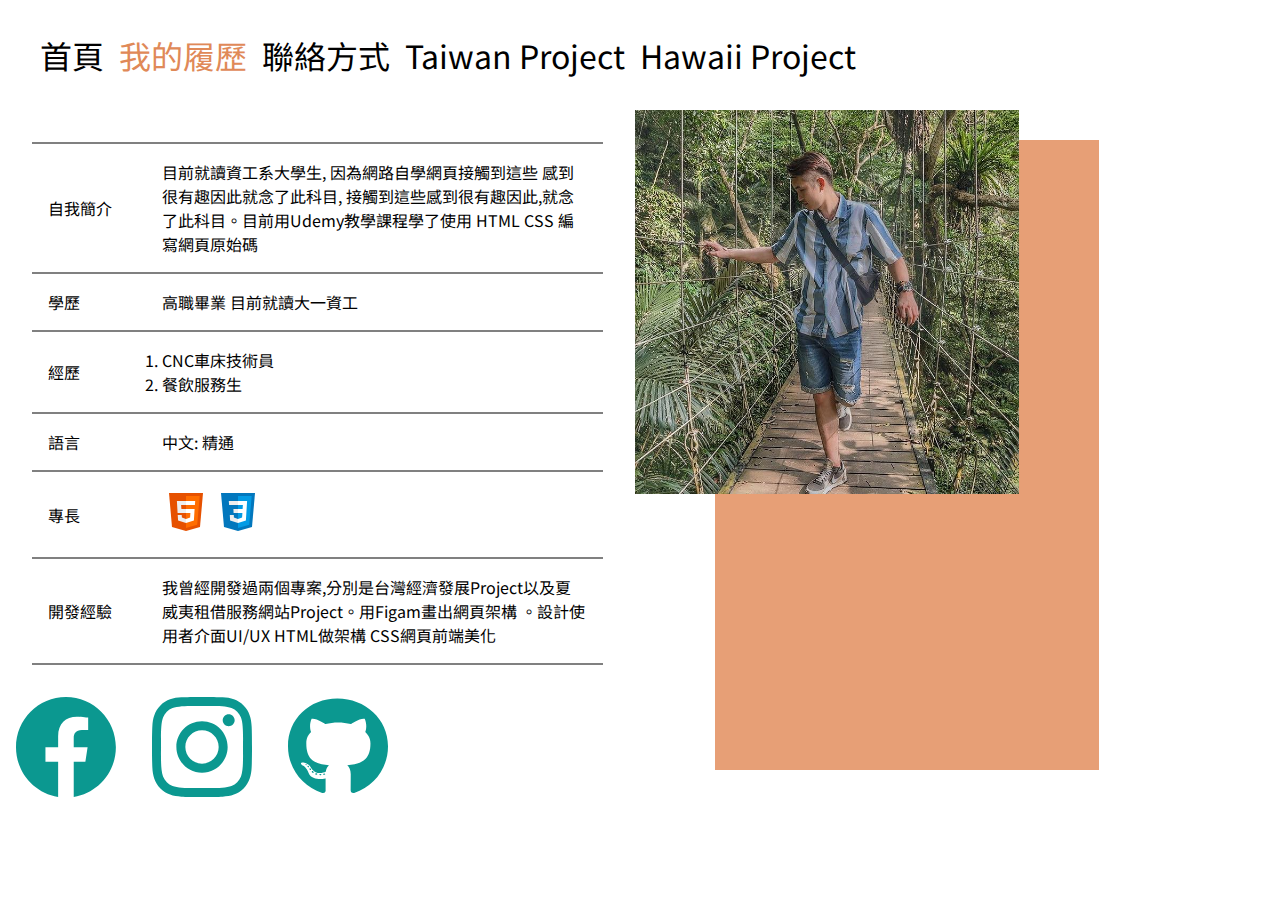
<file: resume.html>
<!DOCTYPE html>
<html lang="zh">
<head>
    <meta charset="UTF-8">
    <meta name="viewport" content="width=device-width, initial-scale=1.0">
    <meta name="author" content="Jie jing">
    <meta name="robots" content="index, follow">
    <meta name="description" content="這是 Jie jing 的個人網站。Jie jing是來自台灣網頁開發人員">
    <link rel="preconnect" href="https://fonts.googleapis.com">
    <link rel="preconnect" href="https://fonts.gstatic.com" crossorigin>
    <link href="https://fonts.googleapis.com/css2?family=Noto+Sans+TC&display=swap" rel="stylesheet">
    <link rel="stylesheet" href="./style/style.css">
    <title>我的履歷 | Jie jing網頁前端工程師</title>
</head>
<body>

    <!--header and navbar 標題和表格 -->
    <header>
        <nav>
            <ul>
                <li><a href="index.html">首頁</a></li>
                <li><a class="active" href="#">我的履歷</a></li>
                <li><a href="contact.html">聯絡方式</a></li>
                <li><a href="./台灣經濟素材檔/index.html">Taiwan Project</a></li>
                <li><a href="./Hawaii Project/index.html">Hawaii Project</a></li>
            </ul>            
        </nav>
    </header>

    <main>
        <section class="table">
            <table>
                <tr style="border-top: 2px solid gray;"> <!-- 在自我簡介上面加一條線 -->
                    <td style="width: 20%">自我簡介</td>  <!-- 一邊20% 一邊80% 平均分配左右文字 -->
                    <td style="width: 80%">
                        目前就讀資工系大學生, 因為網路自學網頁接觸到這些 感到很有趣因此就念了此科目, 接觸到這些感到很有趣因此,就念了此科目。目前用Udemy教學課程學了使用 HTML CSS 編寫網頁原始碼 
                    </td>
                </tr>    
                <tr>
                    <td>學歷</td>
                    <td>
                        高職畢業 目前就讀大一資工
                    </td>
                </tr>
                <tr>
                    <td>經歷</td>
                    <td>
                        <ol>
                            <li>CNC車床技術員</li>
                            <li>餐飲服務生</li>
                        </ol> 
                    </td>
                </tr>
                <tr>
                    <td>語言</td>
                    <td>
                        中文: 精通
                    </td>
                </tr>
                <tr>
                    <td>專長</td>
                    <td>
                        <img src="./ICONS 下個物件/icons8-html-5.svg" title="HTML5" alt="HTML5" />
                        <img src="./ICONS 下個物件/icons8-css3.svg" title="CSS3" alt="CSS3" />
                    </td>
                </tr>
                <tr>
                    <td>開發經驗</td>
                    <td>
                        我曾經開發過兩個專案,分別是台灣經濟發展Project以及夏威夷租借服務網站Project。用Figam畫出網頁架構 。設計使用者介面UI/UX   HTML做架構 CSS網頁前端美化
                    </td>
                </tr>
            </table>
        </section>

        <section class="picture">
            <img src="./279095689_3116105011994877_8916181033141876313_n.jpg" alt="picture" />
            <div class="orangeRect"></div>
        </section>

    </main>

    <!--links for facebook, instagram and github-->
    <footer>
        <a href="#"><img src="./ICONS 下個物件/facebook.svg" alt="facebook" title="facebook page"/></a>
        <a href="#"><img src="./ICONS 下個物件/instagram.svg" alt="instagram" title="instagram page"/></a>
        <a href="#"><img src="./ICONS 下個物件/github-brands 1.svg" alt="github" title="github page"/></a>
    </footer>

    
</body>
</html>
</file>
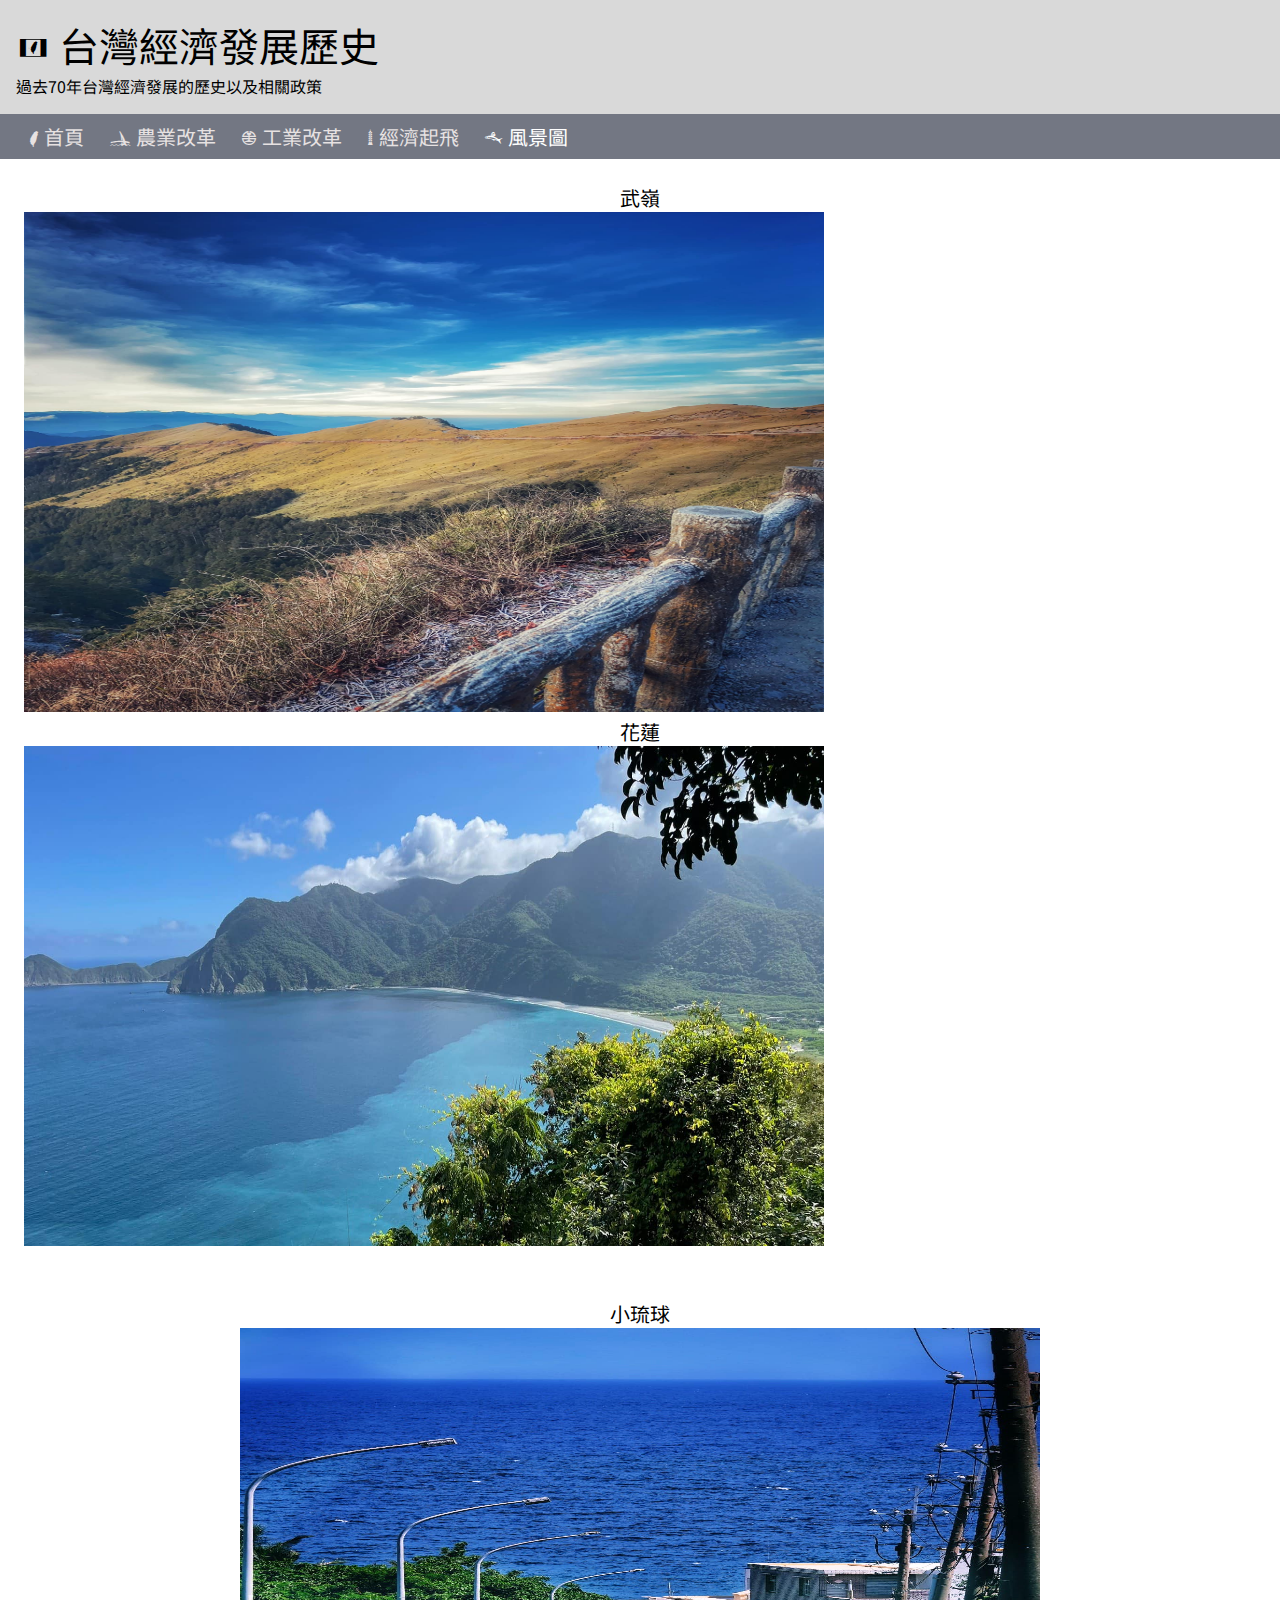
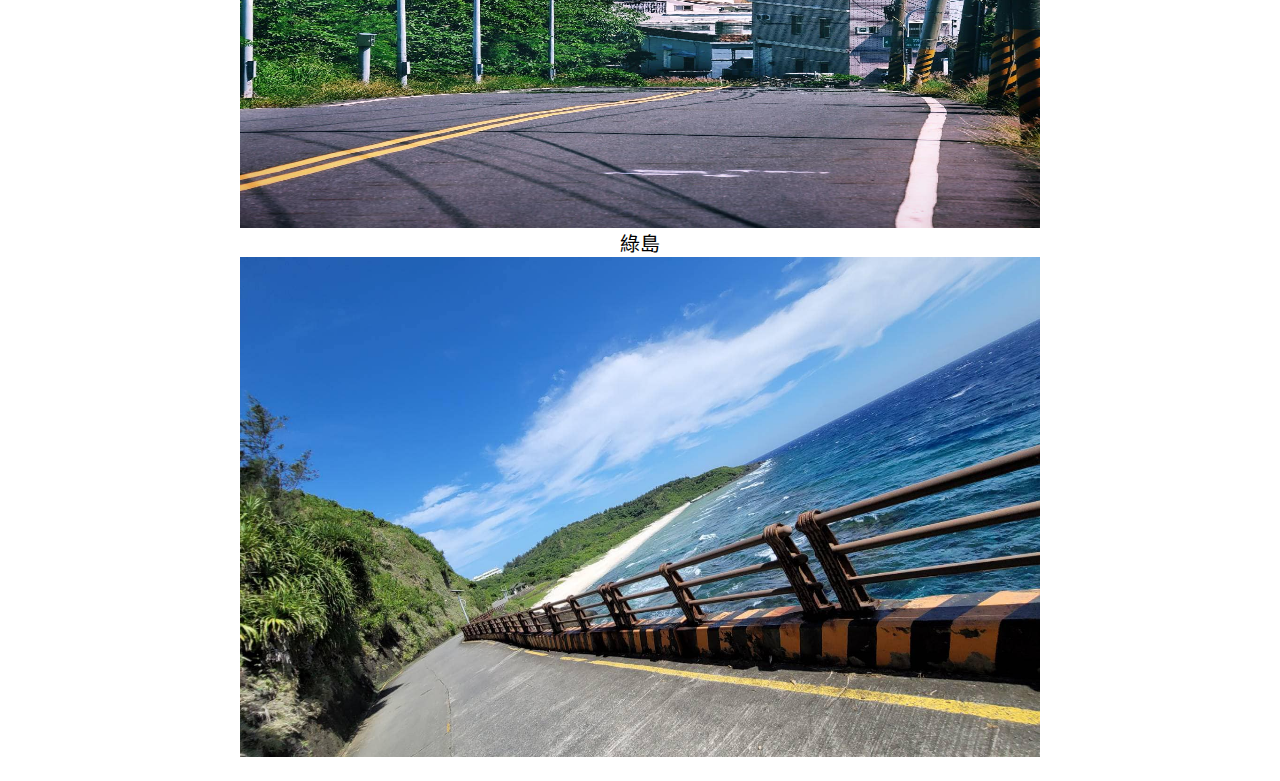
<file: 台灣經濟素材檔/fifth.html>
<!-- 風景圖 -->

<!DOCTYPE html>
<html lang="en">
<head>
    <meta charset="UTF-8">
    <meta name="viewport" content="width=device-width, initial-scale=1.0">
    <base target="_self" />
    <title>風景圖  | 台灣發展歷史</title>
    <meta name="description" content="此網站展示台灣過去五十至七十年的經濟發展歷史，以及促成其發展的相關政策">
    <!-- google font setting 中文字體 -->
    <link rel="preconnect" href="https://fonts.googleapis.com">
    <link rel="preconnect" href="https://fonts.gstatic.com" crossorigin>
    <link href="https://fonts.googleapis.com/css2?family=Noto+Sans+TC&display=swap" rel="stylesheet">
    <!-- 改網頁的圖片(以下) -->
    <link rel="shortcut icon" href="./taiwanIcon.png">
    <link rel="bookmark" href="./taiwanIcon.png">
  
    <!-- ========== -->
    <link rel="stylesheet" href="./style.css"> 
    <link rel="stylesheet" href="./台灣 icon/twicon.css">
</head>
<body>
    <!-- 標題 -->
    <!-- <header> 標籤使用定義一個標題欄 -->
        <header>
            <h1 class="headerTitle"><i class="twicon-td-flag"></i> 台灣經濟發展歷史</h1>
            <h3 class="headerText">過去70年台灣經濟發展的歷史以及相關政策</h3>
        </header>
    
        <!-- 導覽 -->
        <!-- HTML <nav> 元素代表一個中提供導航欄的鏈接區域，不管是當前導航欄或其他示例的當前網頁的段落，
        還是這個鏈接的最後一個示例的當前網頁的段落，或者會顯示類似的網頁，
        常見的導航欄示例有菜單、內容的表單，以及頁面本身。
        <i class="twicon-lovers-brg"></i>  這個是網站圖案的CSS 複製下來
        (<link rel="stylesheet" href="./台灣 icon/twicon.css">) -->
        <nav>
            <ul>
                <li><a href="./index.html"><i class="twicon-main-island"></i> 首頁</a></li>
                <li><a href="./second.html"><i class="twicon-lovers-brg"></i> 農業改革</a></li>
                <li><a  href="./third.html"><i class="twicon-l-taiwan-rw"></i> 工業改革</a></li>
                <li><a  href="./fourth.html"><i class="twicon-taipei101"></i> 經濟起飛</a></li>
                <li><a class="active" href="./fifth.html"><i class="twicon-flying-fish"></i> 風景圖</a></li>
            </ul>
    
        </nav>
        <!-- 這是主要內容 -->
        <!-- <main> 標籤（tag）是用來放頁面主要信息的區塊（正文的主要內容） -->
        <!-- section標簽將內容分為小節和小節。如果需要兩個頁眉或頁腳或文檔的其他任何部分，則使用section標簽 -->
        <main>
            <section class="left">
                <h4>武嶺</h4>
                <img class="pic" width="800" height="500" src="./武嶺.jpg" alt="scape">

                <h4>花蓮</h4>
                <img class="pic" width="800" height="500" src="./花蓮.jpg" alt="scape1">

            </section>


            <section class="right">
                <h4>小琉球</h4>
                <img class="pic" width="800" height="500" src="./小琉球.jpg" alt="scape2">

                <h4>綠島</h4>
                <img class="pic" width="800" height="500" src="./綠島.jpg" alt="scape3">

            </section>

        </main>
</file>
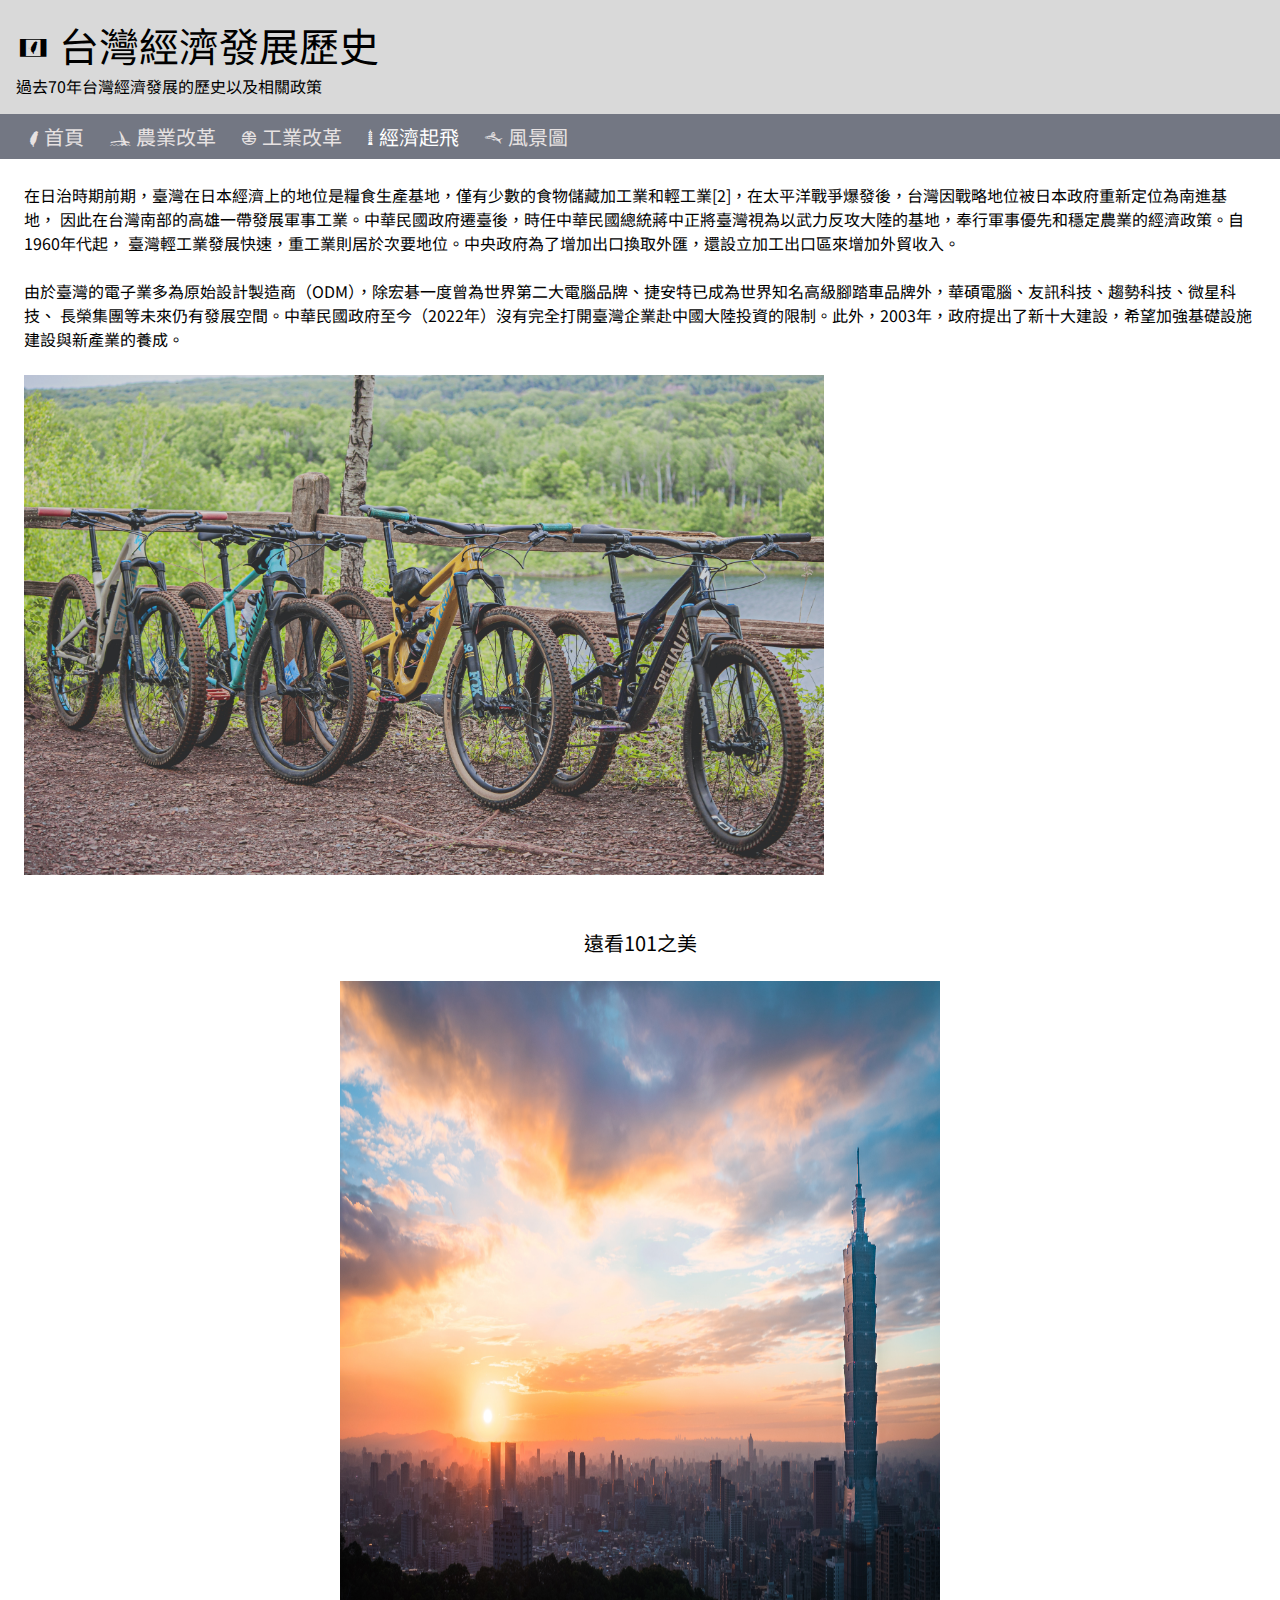
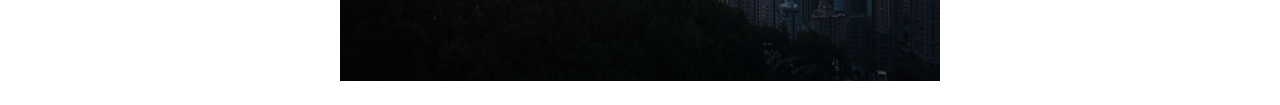
<file: 台灣經濟素材檔/fourth.html>
<!-- 經濟起飛 -->

<!DOCTYPE html>
<html lang="en">
<head>
    <meta charset="UTF-8">
    <meta name="viewport" content="width=device-width, initial-scale=1.0">
    <base target="_self" />
    <title>經濟起飛  | 台灣發展歷史</title>
    <meta name="description" content="此網站展示台灣過去五十至七十年的經濟發展歷史，以及促成其發展的相關政策">
    <!-- google font setting 中文字體 -->
    <link rel="preconnect" href="https://fonts.googleapis.com">
    <link rel="preconnect" href="https://fonts.gstatic.com" crossorigin>
    <link href="https://fonts.googleapis.com/css2?family=Noto+Sans+TC&display=swap" rel="stylesheet">
    <!-- 改網頁的圖片(以下) -->
    <link rel="shortcut icon" href="./taiwanIcon.png">
    <link rel="bookmark" href="./taiwanIcon.png">
  
    <!-- ========== -->
    <link rel="stylesheet" href="./style.css"> 
    <link rel="stylesheet" href="./台灣 icon/twicon.css">
</head>
<body>
    <!-- 標題 -->
    <!-- <header> 標籤使用定義一個標題欄 -->
        <header>
            <h1 class="headerTitle"><i class="twicon-td-flag"></i> 台灣經濟發展歷史</h1>
            <h3 class="headerText">過去70年台灣經濟發展的歷史以及相關政策</h3>
        </header>
    
        <!-- 導覽 -->
        <!-- HTML <nav> 元素代表一個中提供導航欄的鏈接區域，不管是當前導航欄或其他示例的當前網頁的段落，
        還是這個鏈接的最後一個示例的當前網頁的段落，或者會顯示類似的網頁，
        常見的導航欄示例有菜單、內容的表單，以及頁面本身。
        <i class="twicon-lovers-brg"></i>  這個是網站圖案的CSS 複製下來
        (<link rel="stylesheet" href="./台灣 icon/twicon.css">) -->
        <nav>
            <ul>
                <li><a href="./index.html"><i class="twicon-main-island"></i> 首頁</a></li>
                <li><a href="./second.html"><i class="twicon-lovers-brg"></i> 農業改革</a></li>
                <li><a  href="./third.html"><i class="twicon-l-taiwan-rw"></i> 工業改革</a></li>
                <li><a class="active" href="./fourth.html"><i class="twicon-taipei101"></i> 經濟起飛</a></li>
                <li><a href="./fifth.html"><i class="twicon-flying-fish"></i> 風景圖</a></li>
            </ul>
    
        </nav>
        <!-- 這是主要內容 -->
        <!-- <main> 標籤（tag）是用來放頁面主要信息的區塊（正文的主要內容） -->
        <!-- section標簽將內容分為小節和小節。如果需要兩個頁眉或頁腳或文檔的其他任何部分，則使用section標簽 -->
        <main>
            <section class="left">
                <p>
                    在日治時期前期，臺灣在日本經濟上的地位是糧食生產基地，僅有少數的食物儲藏加工業和輕工業[2]，在太平洋戰爭爆發後，台灣因戰略地位被日本政府重新定位為南進基地，
                    因此在台灣南部的高雄一帶發展軍事工業。中華民國政府遷臺後，時任中華民國總統蔣中正將臺灣視為以武力反攻大陸的基地，奉行軍事優先和穩定農業的經濟政策。自1960年代起，
                    臺灣輕工業發展快速，重工業則居於次要地位。中央政府為了增加出口換取外匯，還設立加工出口區來增加外貿收入。
                </p>
                <br />
                <p>
                    由於臺灣的電子業多為原始設計製造商（ODM），除宏碁一度曾為世界第二大電腦品牌、捷安特已成為世界知名高級腳踏車品牌外，華碩電腦、友訊科技、趨勢科技、微星科技、
                    長榮集團等未來仍有發展空間。中華民國政府至今（2022年）沒有完全打開臺灣企業赴中國大陸投資的限制。此外，2003年，政府提出了新十大建設，希望加強基礎設施建設與新產業的養成。
                 </p>
                 <br />
                 <img width="800" height="500" src="./經濟起飛-1.jpg" alt="bycicle">

            </section>

            <section class="right">
                <h4>遠看101之美</h4>
                <br />
                <img width="600" height="700" src="./經濟起飛.jpg" alt="101">

            </section>
        </main>
</file>
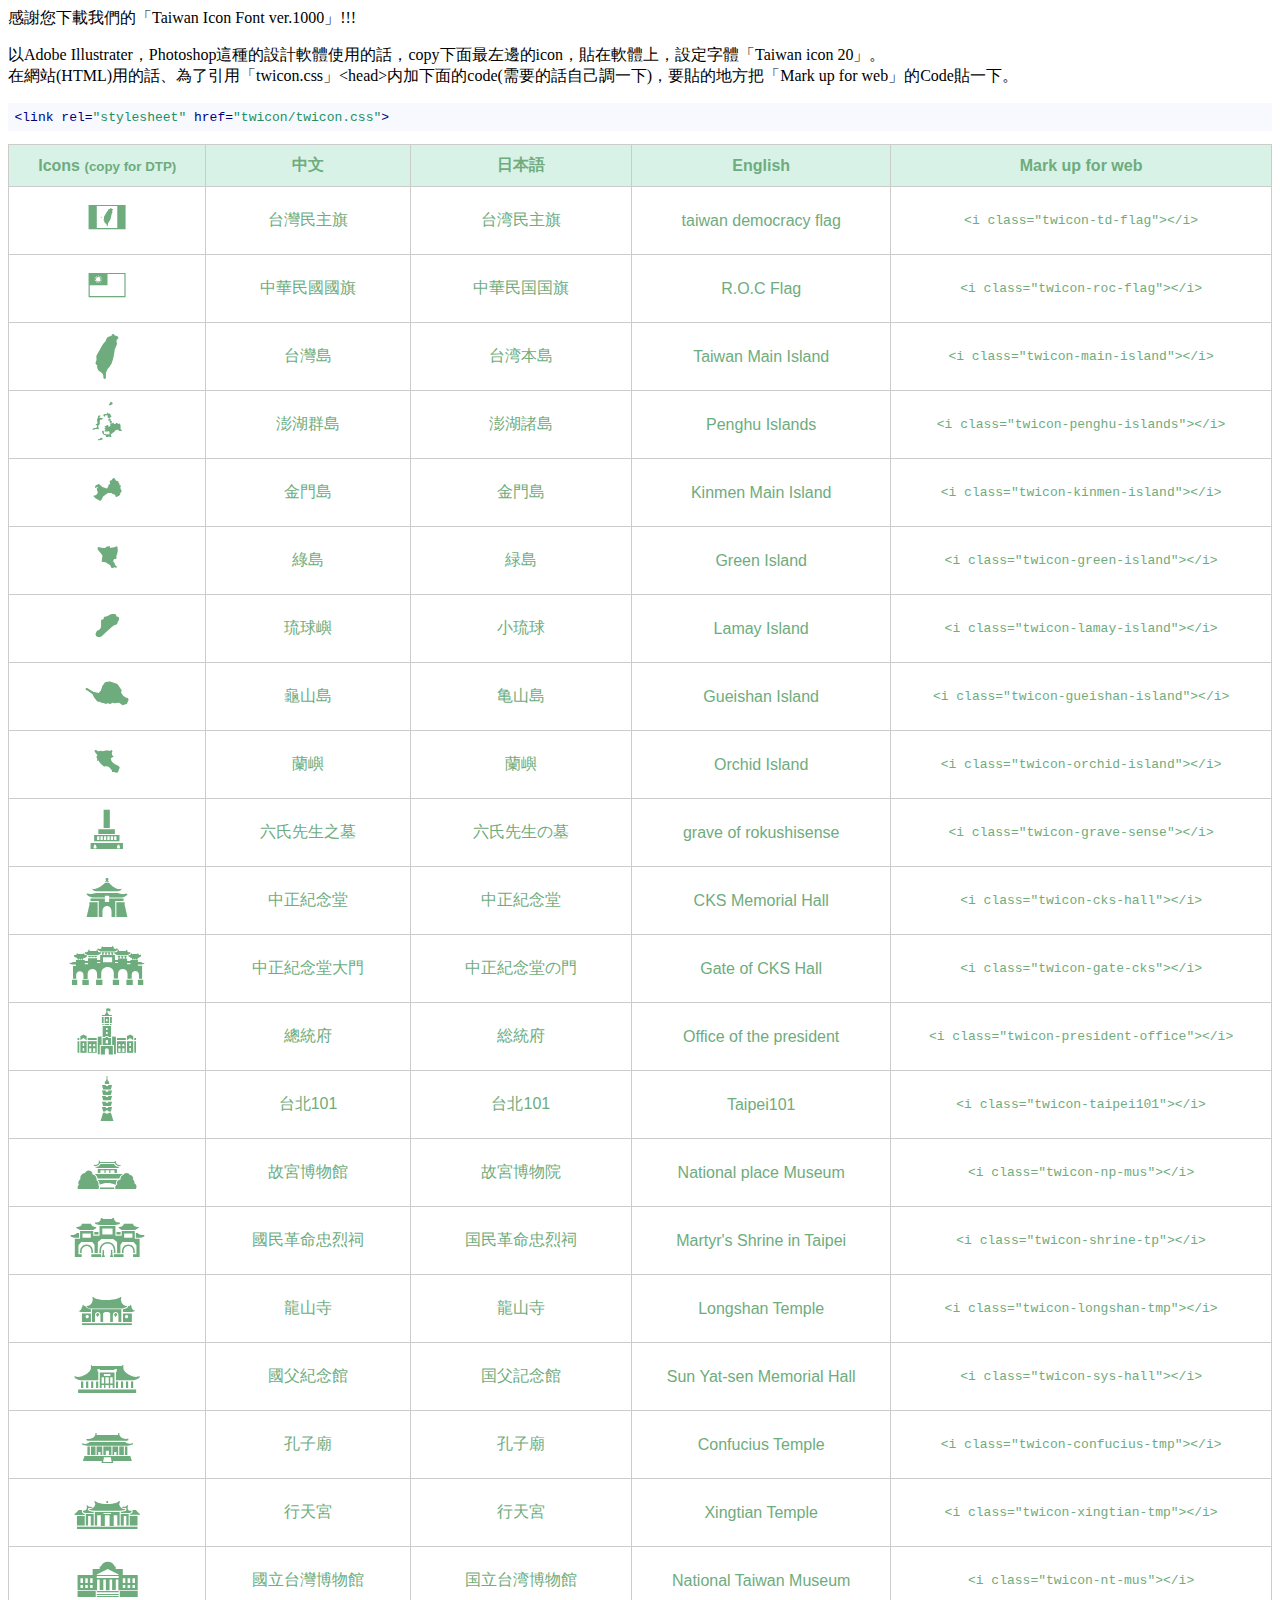
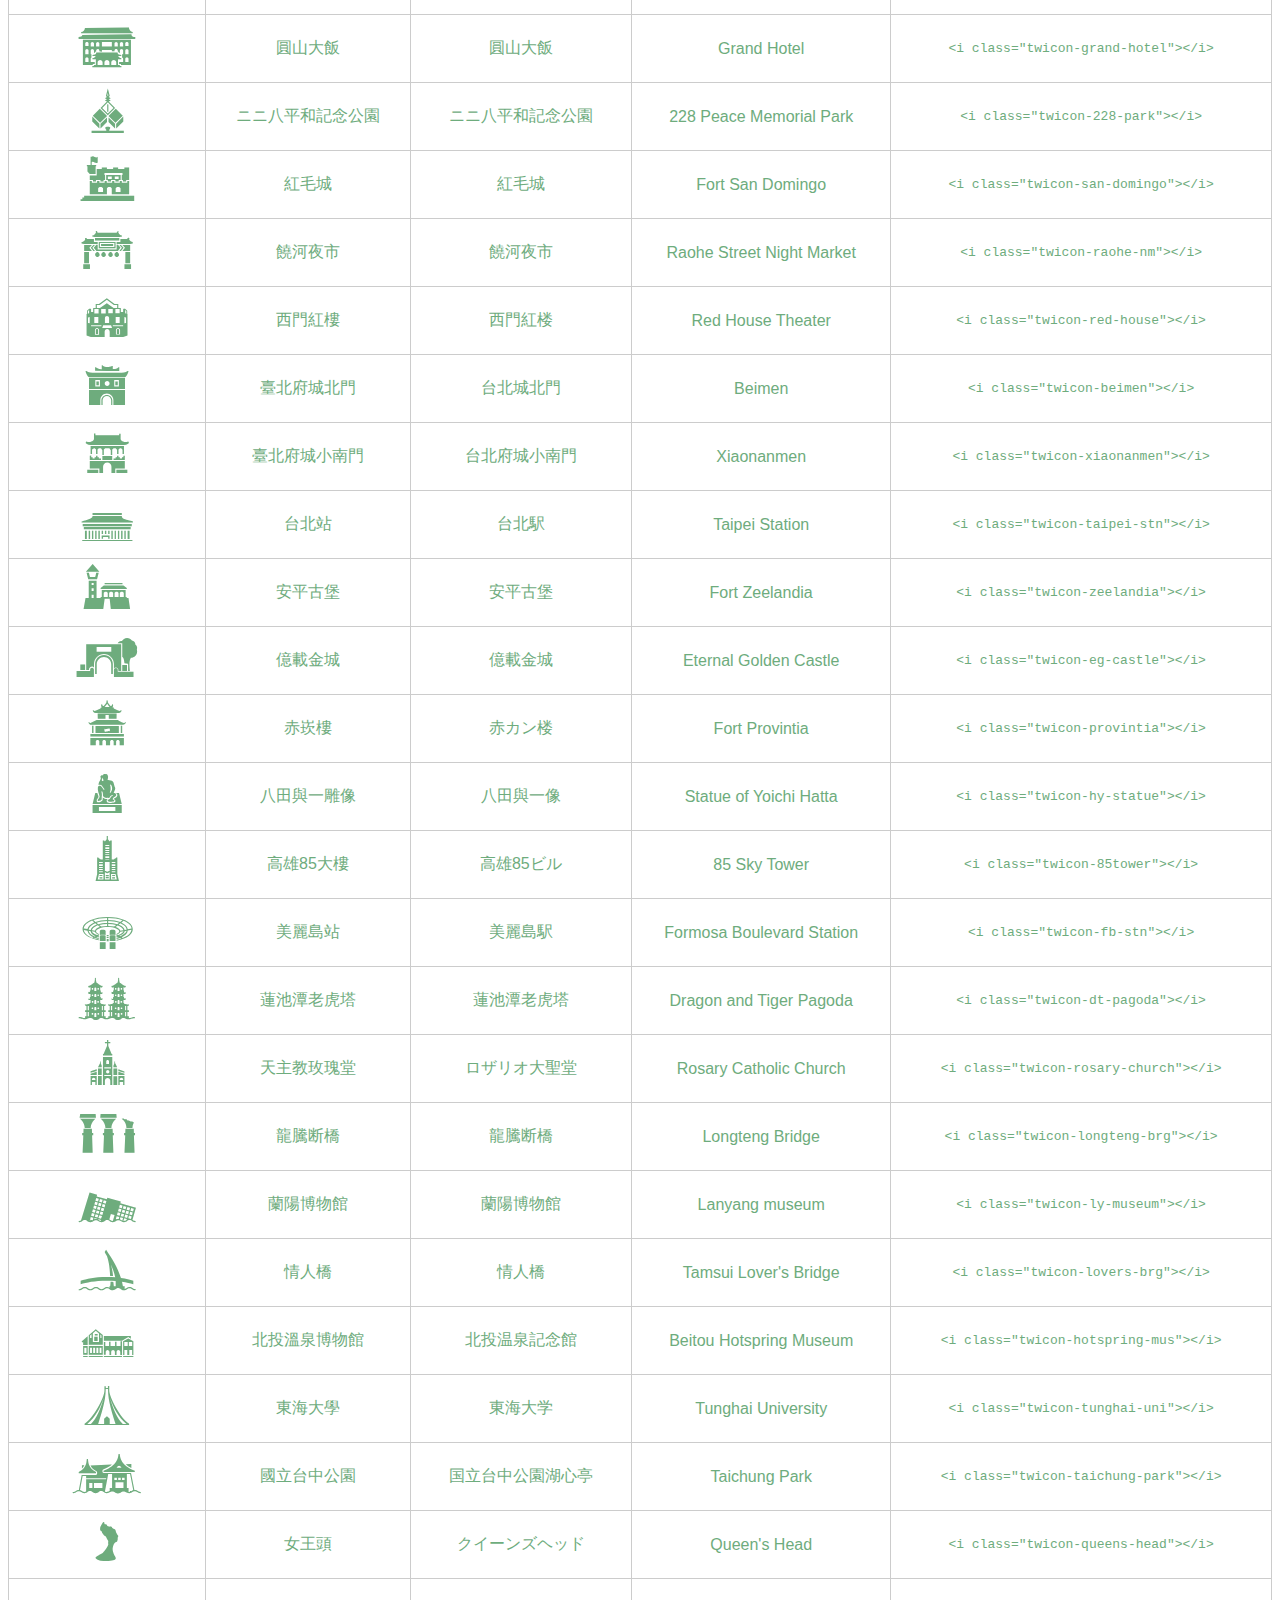
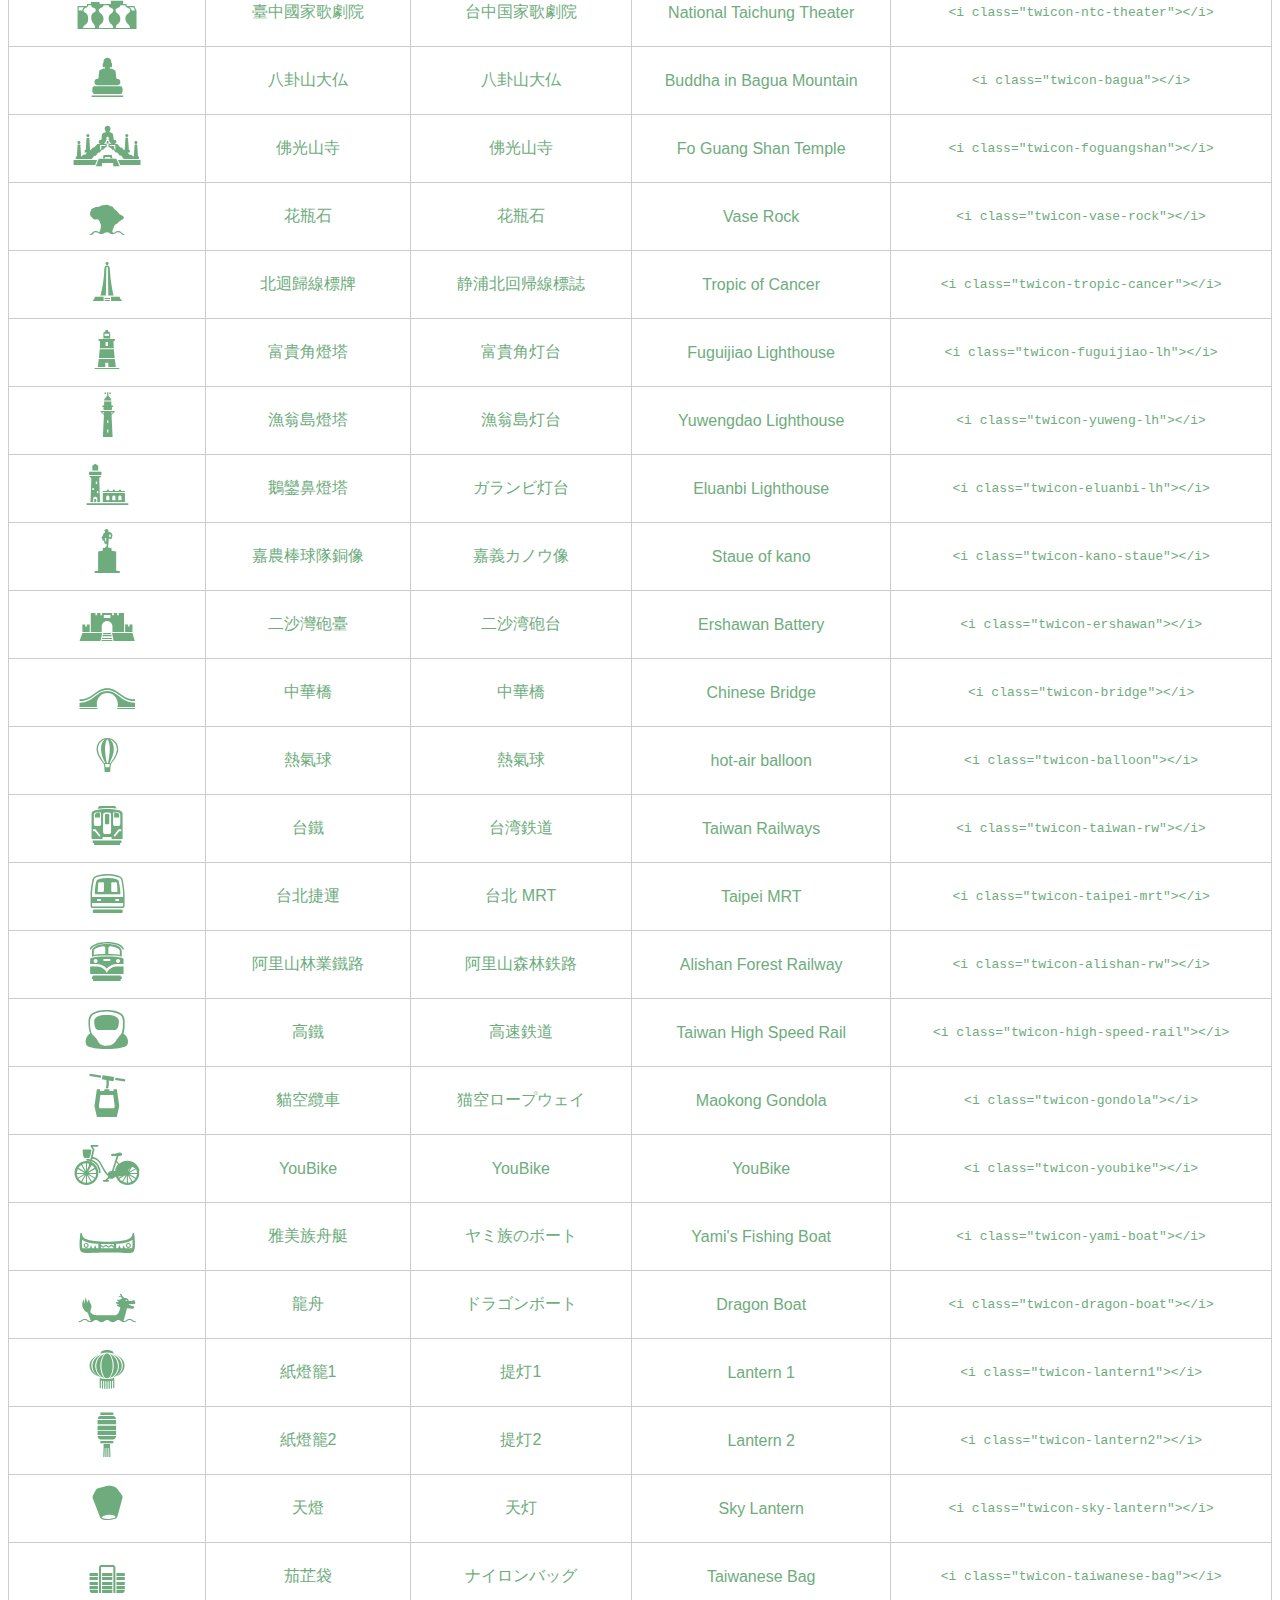
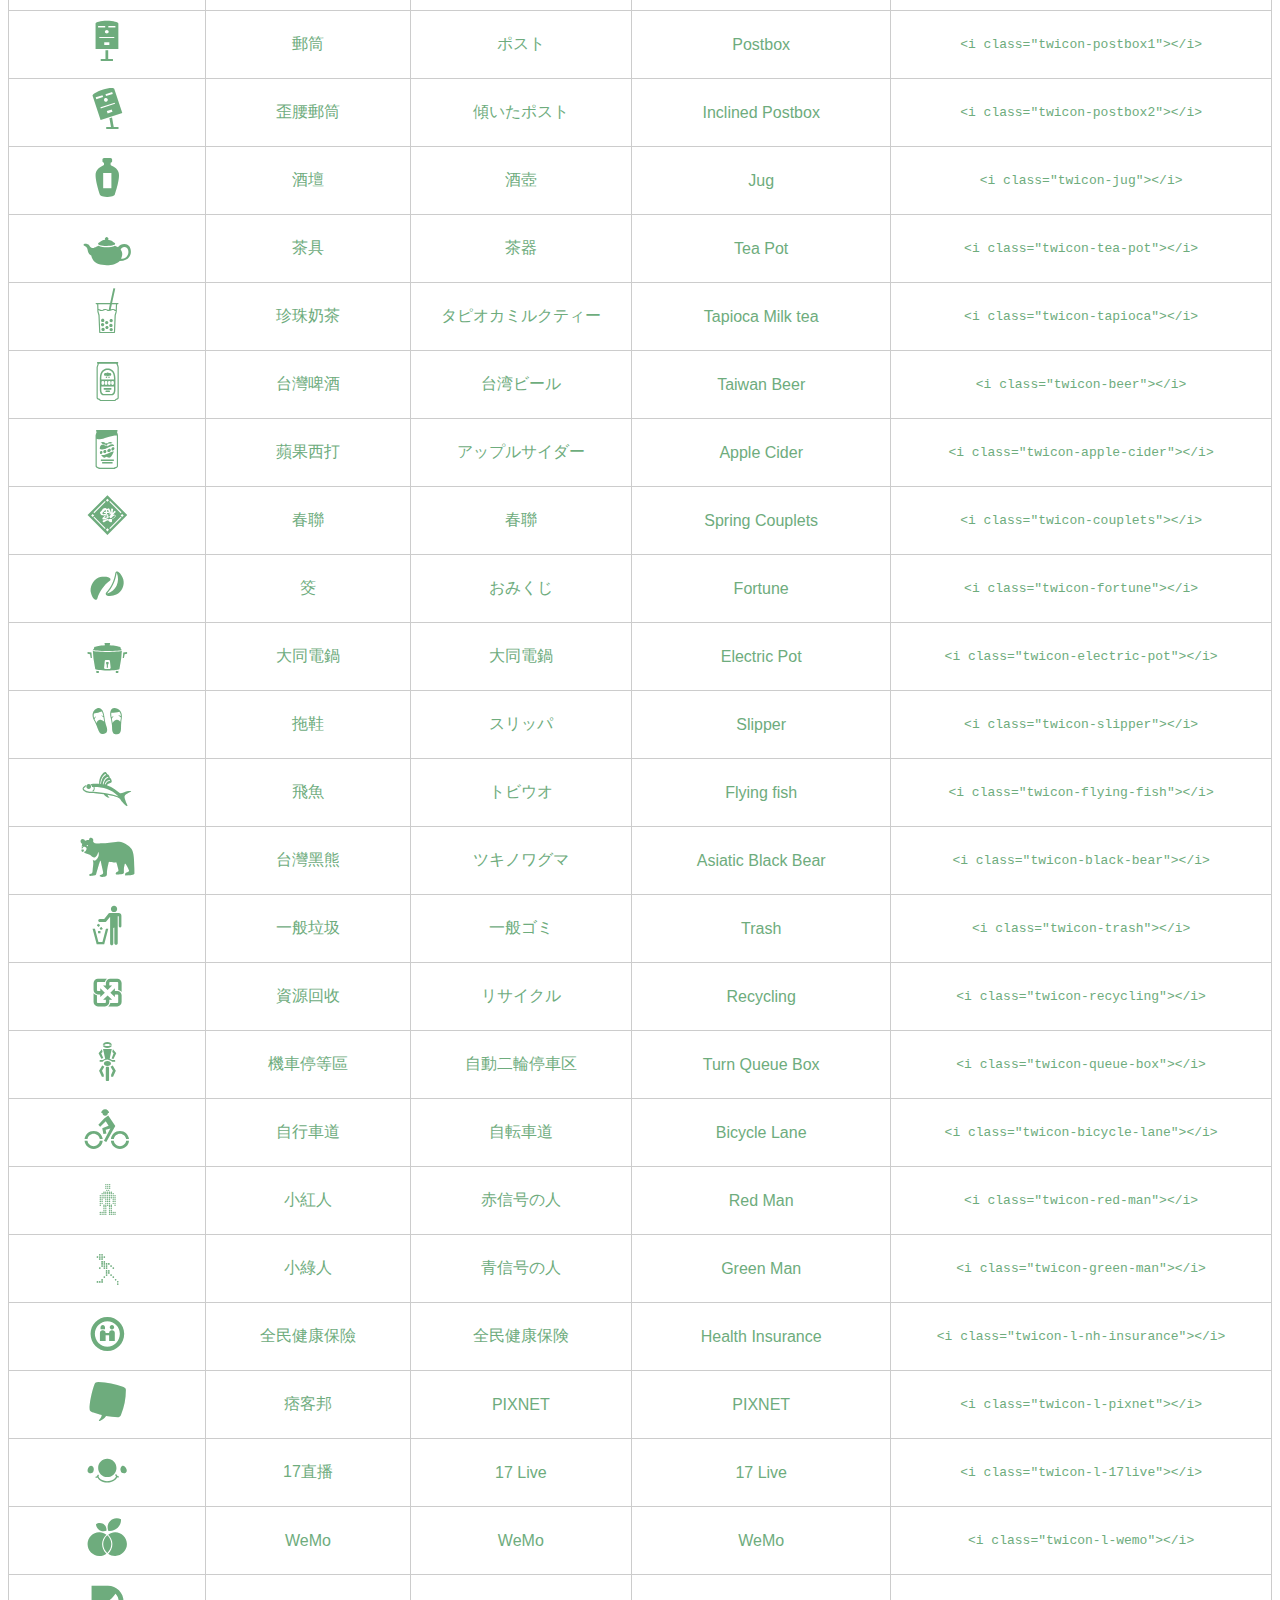
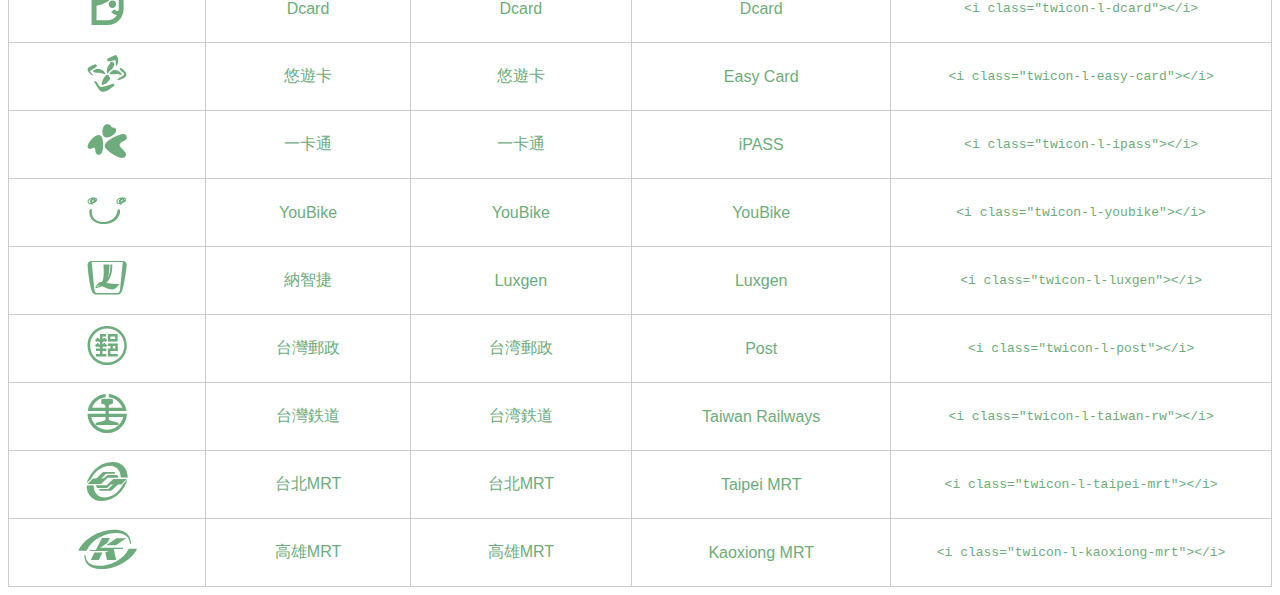
<file: 台灣經濟素材檔/台灣 icon/List.html>
<head>
 <title>一覽表|一覧表|List</title>
 <style type="text/css">
  table{
    width: 100%;
    border-collapse: collapse;
    border-spacing: 0;
    color:#6EAC7D;
    font-family: sans-serif ;
  }

  table th{
    padding: 10px 20px;
    text-align: center;
    border: 1px solid #ccc;
    background-color: #D9F2E7
  }

  table td{
    padding: 0px 20px;
    text-align: center;
    border: 1px solid #ccc;
  }

  table td.icon {
    font-family: "twicon" ;
    font-size: 3.5em ;
    border: 1px solid #ccc;
  }

  table tr:hover{
    background-color: #4A7756;
    color:#fff;
  }

  @font-face {
   font-family: 'twicon';
   src: url('twicon.woff') ;
   src: url('twicon.woff2') ;
  }
 </style>
</head>
<body>
 <p>
   感謝您下載我們的「Taiwan Icon Font ver.1000」!!!
 </p>
 <p>
   以Adobe Illustrater，Photoshop這種的設計軟體使用的話，copy下面最左邊的icon，貼在軟體上，設定字體「Taiwan icon 20」。
  <br>在網站(HTML)用的話、為了引用「twicon.css」&lt;head&gt;内加下面的code(需要的話自己調一下)，要貼的地方把「Mark up for web」的Code貼一下。
  <pre style="display:block;overflow-x:auto;padding:0.5em;color:#000;background:#f8f8ff"><code><span style="color:#000080;font-weight:normal">&lt;<span style="color:#000080;font-weight:normal">link</span> <span class="hljs-attr">rel</span>=<span style="color:#219161">&quot;stylesheet&quot;</span> <span class="hljs-attr">href</span>=<span style="color:#219161">&quot;twicon/twicon.css&quot;</span>&gt;</span></code></pre>

 <table>
  <tr>
    <th>Icons <small>(copy for DTP)</small></th>
    <th>中文</th>
    <th>日本語</th>
    <th>English</th>
    <th>Mark up for web</th>
  </tr>
  <tr>
    <td class="icon">ꀀ</td>
    <td>台灣民主旗</td>
    <td>台湾民主旗</td>
    <td>taiwan democracy flag</td>
    <td><code>&lt;i class="twicon-td-flag"&gt;&lt;/i&gt;</code></td>
  </tr>
  <tr>
    <td class="icon">ꀁ</td>
    <td>中華民國國旗</td>
    <td>中華民国国旗</td>
    <td>R.O.C Flag</td>
    <td><code>&lt;i class="twicon-roc-flag"&gt;&lt;/i&gt;</code></td>
  </tr>
  <tr>
    <td class="icon">ꀂ</td>
    <td>台灣島</td>
    <td>台湾本島</td>
    <td>Taiwan Main Island</td>
    <td><code>&lt;i class="twicon-main-island"&gt;&lt;/i&gt;</code></td>
  </tr>
  <tr>
    <td class="icon">ꀃ</td>
    <td>澎湖群島</td>
    <td>澎湖諸島</td>
    <td>Penghu Islands</td>
    <td><code>&lt;i class="twicon-penghu-islands"&gt;&lt;/i&gt;</code></td>
  </tr>
  <tr>
    <td class="icon">ꀄ</td>
    <td>金門島</td>
    <td>金門島</td>
    <td>Kinmen Main Island</td>
    <td><code>&lt;i class="twicon-kinmen-island"&gt;&lt;/i&gt;</code></td>
  </tr>
  <tr>
    <td class="icon">ꀅ</td>
    <td>綠島</td>
    <td>緑島</td>
    <td>Green Island</td>
    <td><code>&lt;i class="twicon-green-island"&gt;&lt;/i&gt;</code></td>
  </tr>
  <tr>
    <td class="icon">ꀆ</td>
    <td>琉球嶼</td>
    <td>小琉球</td>
    <td>Lamay Island</td>
    <td><code>&lt;i class="twicon-lamay-island"&gt;&lt;/i&gt;</code></td>
  </tr>
  <tr>
    <td class="icon">ꀇ</td>
    <td>龜山島</td>
    <td>亀山島</td>
    <td>Gueishan Island</td>
    <td><code>&lt;i class="twicon-gueishan-island"&gt;&lt;/i&gt;</code></td>
  </tr>
  <tr>
    <td class="icon">ꀈ</td>
    <td>蘭嶼</td>
    <td>蘭嶼</td>
    <td>Orchid Island</td>
    <td><code>&lt;i class="twicon-orchid-island"&gt;&lt;/i&gt;</code></td>
  </tr>
  <tr>
    <td class="icon">ꀉ</td>
    <td>六氏先生之墓</td>
    <td>六氏先生の墓</td>
    <td>grave of rokushisense</td>
    <td><code>&lt;i class="twicon-grave-sense"&gt;&lt;/i&gt;</code></td>
  </tr>
  <tr>
    <td class="icon">ꀊ</td>
    <td>中正紀念堂</td>
    <td>中正紀念堂</td>
    <td>CKS Memorial Hall</td>
    <td><code>&lt;i class="twicon-cks-hall"&gt;&lt;/i&gt;</code></td>
  </tr>
  <tr>
    <td class="icon">ꀋ</td>
    <td>中正紀念堂大門</td>
    <td>中正紀念堂の門</td>
    <td>Gate of CKS Hall</td>
    <td><code>&lt;i class="twicon-gate-cks"&gt;&lt;/i&gt;</code></td>
  </tr>
  <tr>
    <td class="icon">ꀌ</td>
    <td>總統府</td>
    <td>総統府</td>
    <td>Office of the president</td>
    <td><code>&lt;i class="twicon-president-office"&gt;&lt;/i&gt;</code></td>
  </tr>
  <tr>
    <td class="icon">ꀍ</td>
    <td>台北101</td>
    <td>台北101</td>
    <td>Taipei101</td>
    <td><code>&lt;i class="twicon-taipei101"&gt;&lt;/i&gt;</code></td>
  </tr>
  <tr>
    <td class="icon">ꀎ</td>
    <td>故宮博物館</td>
    <td>故宮博物院</td>
    <td>National place Museum</td>
    <td><code>&lt;i class="twicon-np-mus"&gt;&lt;/i&gt;</code></td>
  </tr>
  <tr>
    <td class="icon">ꀏ</td>
    <td>國民革命忠烈祠</td>
    <td>国民革命忠烈祠</td>
    <td>Martyr's Shrine in Taipei</td>
    <td><code>&lt;i class="twicon-shrine-tp"&gt;&lt;/i&gt;</code></td>
  </tr>
  <tr>
    <td class="icon">ꀐ</td>
    <td>龍山寺</td>
    <td>龍山寺</td>
    <td>Longshan Temple</td>
    <td><code>&lt;i class="twicon-longshan-tmp"&gt;&lt;/i&gt;</code></td>
  </tr>
  <tr>
    <td class="icon">ꀑ</td>
    <td>國父紀念館</td>
    <td>国父記念館</td>
    <td>Sun Yat-sen Memorial Hall</td>
    <td><code>&lt;i class="twicon-sys-hall"&gt;&lt;/i&gt;</code></td>
  </tr>
  <tr>
    <td class="icon">ꀒ</td>
    <td>孔子廟</td>
    <td>孔子廟</td>
    <td>Confucius Temple</td>
    <td><code>&lt;i class="twicon-confucius-tmp"&gt;&lt;/i&gt;</code></td>
  </tr>
  <tr>
    <td class="icon">ꀓ</td>
    <td>行天宮</td>
    <td>行天宮</td>
    <td>Xingtian Temple</td>
    <td><code>&lt;i class="twicon-xingtian-tmp"&gt;&lt;/i&gt;</code></td>
  </tr>
  <tr>
    <td class="icon">ꀔ</td>
    <td>國立台灣博物館</td>
    <td>国立台湾博物館</td>
    <td>National Taiwan Museum</td>
    <td><code>&lt;i class="twicon-nt-mus"&gt;&lt;/i&gt;</code></td>
  </tr>
  <tr>
    <td class="icon">ꀕ</td>
    <td>圓山大飯</td>
    <td>圓山大飯</td>
    <td>Grand Hotel</td>
    <td><code>&lt;i class="twicon-grand-hotel"&gt;&lt;/i&gt;</code></td>
  </tr>
  <tr>
    <td class="icon">ꀖ</td>
    <td>ニニ八平和記念公園</td>
    <td>ニニ八平和記念公園</td>
    <td>228 Peace Memorial Park</td>
    <td><code>&lt;i class="twicon-228-park"&gt;&lt;/i&gt;</code></td>
  </tr>
  <tr>
    <td class="icon">ꀗ</td>
    <td>紅毛城</td>
    <td>紅毛城</td>
    <td>Fort San Domingo</td>
    <td><code>&lt;i class="twicon-san-domingo"&gt;&lt;/i&gt;</code></td>
  </tr>
  <tr>
    <td class="icon">ꀘ</td>
    <td>饒河夜市</td>
    <td>饒河夜市</td>
    <td>Raohe Street Night Market</td>
    <td><code>&lt;i class="twicon-raohe-nm"&gt;&lt;/i&gt;</code></td>
  </tr>
  <tr>
    <td class="icon">ꀙ</td>
    <td>西門紅樓</td>
    <td>西門紅楼</td>
    <td>Red House Theater</td>
    <td><code>&lt;i class="twicon-red-house"&gt;&lt;/i&gt;</code></td>
  </tr>
  <tr>
    <td class="icon">ꀚ</td>
    <td>臺北府城北門</td>
    <td>台北城北門</td>
    <td>Beimen</td>
    <td><code>&lt;i class="twicon-beimen"&gt;&lt;/i&gt;</code></td>
  </tr>
  <tr>
    <td class="icon">ꀛ</td>
    <td>臺北府城小南門</td>
    <td>台北府城小南門</td>
    <td>Xiaonanmen</td>
    <td><code>&lt;i class="twicon-xiaonanmen"&gt;&lt;/i&gt;</code></td>
  </tr>
  <tr>
    <td class="icon">ꀜ</td>
    <td>台北站</td>
    <td>台北駅</td>
    <td>Taipei Station</td>
    <td><code>&lt;i class="twicon-taipei-stn"&gt;&lt;/i&gt;</code></td>
  </tr>
  <tr>
    <td class="icon">ꀝ</td>
    <td>安平古堡</td>
    <td>安平古堡</td>
    <td>Fort Zeelandia</td>
    <td><code>&lt;i class="twicon-zeelandia"&gt;&lt;/i&gt;</code></td>
  </tr>
  <tr>
    <td class="icon">ꀞ</td>
    <td>億載金城</td>
    <td>億載金城</td>
    <td>Eternal Golden Castle</td>
    <td><code>&lt;i class="twicon-eg-castle"&gt;&lt;/i&gt;</code></td>
  </tr>
  <tr>
    <td class="icon">ꀟ</td>
    <td>赤崁樓</td>
    <td>赤カン楼</td>
    <td>Fort Provintia</td>
    <td><code>&lt;i class="twicon-provintia"&gt;&lt;/i&gt;</code></td>
  </tr>
  <tr>
    <td class="icon">ꀠ</td>
    <td>八田與一雕像</td>
    <td>八田與一像</td>
    <td>Statue of Yoichi Hatta</td>
    <td><code>&lt;i class="twicon-hy-statue"&gt;&lt;/i&gt;</code></td>
  </tr>
  <tr>
    <td class="icon">ꀡ</td>
    <td>高雄85大樓</td>
    <td>高雄85ビル</td>
    <td>85 Sky Tower</td>
    <td><code>&lt;i class="twicon-85tower"&gt;&lt;/i&gt;</code></td>
  </tr>
  <tr>
    <td class="icon">ꀢ</td>
    <td>美麗島站</td>
    <td>美麗島駅</td>
    <td>Formosa Boulevard Station</td>
    <td><code>&lt;i class="twicon-fb-stn"&gt;&lt;/i&gt;</code></td>
  </tr>
  <tr>
    <td class="icon">ꀣ</td>
    <td>蓮池潭老虎塔</td>
    <td>蓮池潭老虎塔</td>
    <td>Dragon and Tiger Pagoda</td>
    <td><code>&lt;i class="twicon-dt-pagoda"&gt;&lt;/i&gt;</code></td>
  </tr>
  <tr>
    <td class="icon">ꀤ</td>
    <td>天主教玫瑰堂</td>
    <td>ロザリオ大聖堂</td>
    <td>Rosary Catholic Church</td>
    <td><code>&lt;i class="twicon-rosary-church"&gt;&lt;/i&gt;</code></td>
  </tr>
  <tr>
    <td class="icon">ꀥ</td>
    <td>龍騰断橋</td>
    <td>龍騰断橋</td>
    <td>Longteng Bridge</td>
    <td><code>&lt;i class="twicon-longteng-brg"&gt;&lt;/i&gt;</code></td>
  </tr>
  <tr>
    <td class="icon">ꀦ</td>
    <td>蘭陽博物館</td>
    <td>蘭陽博物館</td>
    <td>Lanyang museum</td>
    <td><code>&lt;i class="twicon-ly-museum"&gt;&lt;/i&gt;</code></td>
  </tr>
  <tr>
    <td class="icon">ꀧ</td>
    <td>情人橋</td>
    <td>情人橋</td>
    <td>Tamsui Lover's Bridge</td>
    <td><code>&lt;i class="twicon-lovers-brg"&gt;&lt;/i&gt;</code></td>
  </tr>
  <tr>
    <td class="icon">ꀨ</td>
    <td>北投溫泉博物館</td>
    <td>北投温泉記念館</td>
    <td>Beitou Hotspring Museum</td>
    <td><code>&lt;i class="twicon-hotspring-mus"&gt;&lt;/i&gt;</code></td>
  </tr>
  <tr>
    <td class="icon">ꀩ</td>
    <td>東海大學</td>
    <td>東海大学</td>
    <td>Tunghai University</td>
    <td><code>&lt;i class="twicon-tunghai-uni"&gt;&lt;/i&gt;</code></td>
  </tr>
  <tr>
    <td class="icon">ꀪ</td>
    <td>國立台中公園</td>
    <td>国立台中公園湖心亭</td>
    <td>Taichung Park</td>
    <td><code>&lt;i class="twicon-taichung-park"&gt;&lt;/i&gt;</code></td>
  </tr>
  <tr>
    <td class="icon">ꀫ</td>
    <td>女王頭</td>
    <td>クイーンズヘッド</td>
    <td>Queen's Head</td>
    <td><code>&lt;i class="twicon-queens-head"&gt;&lt;/i&gt;</code></td>
  </tr>
  <tr>
    <td class="icon">ꀬ</td>
    <td>臺中國家歌劇院</td>
    <td>台中国家歌劇院</td>
    <td>National Taichung Theater</td>
    <td><code>&lt;i class="twicon-ntc-theater"&gt;&lt;/i&gt;</code></td>
  </tr>
  <tr>
    <td class="icon">ꀭ</td>
    <td>八卦山大仏</td>
    <td>八卦山大仏</td>
    <td>Buddha in Bagua Mountain</td>
    <td><code>&lt;i class="twicon-bagua"&gt;&lt;/i&gt;</code></td>
  </tr>
  <tr>
    <td class="icon">ꀮ</td>
    <td>佛光山寺</td>
    <td>佛光山寺</td>
    <td>Fo Guang Shan Temple</td>
    <td><code>&lt;i class="twicon-foguangshan"&gt;&lt;/i&gt;</code></td>
  </tr>
  <tr>
    <td class="icon">ꀯ</td>
    <td>花瓶石</td>
    <td>花瓶石</td>
    <td>Vase Rock</td>
    <td><code>&lt;i class="twicon-vase-rock"&gt;&lt;/i&gt;</code></td>
  </tr>
  <tr>
    <td class="icon">ꀰ</td>
    <td>北迴歸線標牌</td>
    <td>静浦北回帰線標誌</td>
    <td>Tropic of Cancer</td>
    <td><code>&lt;i class="twicon-tropic-cancer"&gt;&lt;/i&gt;</code></td>
  </tr>
  <tr>
    <td class="icon">ꀱ</td>
    <td>富貴角燈塔</td>
    <td>富貴角灯台</td>
    <td>Fuguijiao Lighthouse</td>
    <td><code>&lt;i class="twicon-fuguijiao-lh"&gt;&lt;/i&gt;</code></td>
  </tr>
  <tr>
    <td class="icon">ꀲ</td>
    <td>漁翁島燈塔</td>
    <td>漁翁島灯台</td>
    <td>Yuwengdao Lighthouse</td>
    <td><code>&lt;i class="twicon-yuweng-lh"&gt;&lt;/i&gt;</code></td>
  </tr>
  <tr>
    <td class="icon">ꀳ</td>
    <td>鵝鑾鼻燈塔</td>
    <td>ガランビ灯台</td>
    <td>Eluanbi Lighthouse</td>
    <td><code>&lt;i class="twicon-eluanbi-lh"&gt;&lt;/i&gt;</code></td>
  </tr>
  <tr>
    <td class="icon">ꀴ</td>
    <td>嘉農棒球隊銅像</td>
    <td>嘉義カノウ像</td>
    <td>Staue of kano</td>
    <td><code>&lt;i class="twicon-kano-staue"&gt;&lt;/i&gt;</code></td>
  </tr>
  <tr>
    <td class="icon">ꀵ</td>
    <td>二沙灣砲臺</td>
    <td>二沙湾砲台</td>
    <td>Ershawan Battery</td>
    <td><code>&lt;i class="twicon-ershawan"&gt;&lt;/i&gt;</code></td>
  </tr>
  <tr>
    <td class="icon">ꀶ</td>
    <td>中華橋</td>
    <td>中華橋</td>
    <td>Chinese Bridge</td>
    <td><code>&lt;i class="twicon-bridge"&gt;&lt;/i&gt;</code></td>
  </tr>
  <tr>
    <td class="icon">ꀷ</td>
    <td>熱氣球</td>
    <td>熱氣球</td>
    <td>hot‐air balloon</td>
    <td><code>&lt;i class="twicon-balloon"&gt;&lt;/i&gt;</code></td>
  </tr>
  <tr>
    <td class="icon">ꀸ</td>
    <td>台鐵</td>
    <td>台湾鉄道</td>
    <td>Taiwan Railways</td>
    <td><code>&lt;i class="twicon-taiwan-rw"&gt;&lt;/i&gt;</code></td>
  </tr>
  <tr>
    <td class="icon">ꀹ</td>
    <td>台北捷運</td>
    <td>台北 MRT</td>
    <td>Taipei MRT</td>
    <td><code>&lt;i class="twicon-taipei-mrt"&gt;&lt;/i&gt;</code></td>
  </tr>
  <tr>
    <td class="icon">ꀺ</td>
    <td>阿里山林業鐵路</td>
    <td>阿里山森林鉄路</td>
    <td>Alishan Forest Railway</td>
    <td><code>&lt;i class="twicon-alishan-rw"&gt;&lt;/i&gt;</code></td>
  </tr>
  <tr>
    <td class="icon">ꀻ</td>
    <td>高鐵</td>
    <td>高速鉄道</td>
    <td>Taiwan High Speed Rail</td>
    <td><code>&lt;i class="twicon-high-speed-rail"&gt;&lt;/i&gt;</code></td>
  </tr>
  <tr>
    <td class="icon">ꀼ</td>
    <td>貓空纜車</td>
    <td>猫空ロープウェイ</td>
    <td>Maokong Gondola</td>
    <td><code>&lt;i class="twicon-gondola"&gt;&lt;/i&gt;</code></td>
  </tr>
  <tr>
    <td class="icon">ꀽ</td>
    <td>YouBike</td>
    <td>YouBike</td>
    <td>YouBike</td>
    <td><code>&lt;i class="twicon-youbike"&gt;&lt;/i&gt;</code></td>
  </tr>
  <tr>
    <td class="icon">ꀾ</td>
    <td>雅美族舟艇</td>
    <td>ヤミ族のボート</td>
    <td>Yami's Fishing Boat</td>
    <td><code>&lt;i class="twicon-yami-boat"&gt;&lt;/i&gt;</code></td>
  </tr>
  <tr>
    <td class="icon">ꀿ</td>
    <td>龍舟</td>
    <td>ドラゴンボート</td>
    <td>Dragon Boat</td>
    <td><code>&lt;i class="twicon-dragon-boat"&gt;&lt;/i&gt;</code></td>
  </tr>
  <tr>
    <td class="icon">ꁀ</td>
    <td>紙燈籠1</td>
    <td>提灯1</td>
    <td>Lantern 1</td>
    <td><code>&lt;i class="twicon-lantern1"&gt;&lt;/i&gt;</code></td>
  </tr>
  <tr>
    <td class="icon">ꁁ</td>
    <td>紙燈籠2</td>
    <td>提灯2</td>
    <td>Lantern 2</td>
    <td><code>&lt;i class="twicon-lantern2"&gt;&lt;/i&gt;</code></td>
  </tr>
  <tr>
    <td class="icon">ꁂ</td>
    <td>天燈</td>
    <td>天灯</td>
    <td>Sky Lantern</td>
    <td><code>&lt;i class="twicon-sky-lantern"&gt;&lt;/i&gt;</code></td>
  </tr>
  <tr>
    <td class="icon">ꁃ</td>
    <td>茄芷袋</td>
    <td>ナイロンバッグ</td>
    <td>Taiwanese Bag</td>
    <td><code>&lt;i class="twicon-taiwanese-bag"&gt;&lt;/i&gt;</code></td>
  </tr>
  <tr>
    <td class="icon">ꁄ</td>
    <td>郵筒</td>
    <td>ポスト</td>
    <td>Postbox</td>
    <td><code>&lt;i class="twicon-postbox1"&gt;&lt;/i&gt;</code></td>
  </tr>
  <tr>
    <td class="icon">ꁅ</td>
    <td>歪腰郵筒</td>
    <td>傾いたポスト</td>
    <td>Inclined Postbox</td>
    <td><code>&lt;i class="twicon-postbox2"&gt;&lt;/i&gt;</code></td>
  </tr>
  <tr>
    <td class="icon">ꁆ</td>
    <td>酒壇</td>
    <td>酒壺</td>
    <td>Jug</td>
    <td><code>&lt;i class="twicon-jug"&gt;&lt;/i&gt;</code></td>
  </tr>
  <tr>
    <td class="icon">ꁇ</td>
    <td>茶具</td>
    <td>茶器</td>
    <td>Tea Pot</td>
    <td><code>&lt;i class="twicon-tea-pot"&gt;&lt;/i&gt;</code></td>
  </tr>
  <tr>
    <td class="icon">ꁈ</td>
    <td>珍珠奶茶</td>
    <td>タピオカミルクティー</td>
    <td>Tapioca Milk tea</td>
    <td><code>&lt;i class="twicon-tapioca"&gt;&lt;/i&gt;</code></td>
  </tr>
  <tr>
    <td class="icon">ꁉ</td>
    <td>台灣啤酒</td>
    <td>台湾ビール</td>
    <td>Taiwan Beer</td>
    <td><code>&lt;i class="twicon-beer"&gt;&lt;/i&gt;</code></td>
  </tr>
  <tr>
    <td class="icon">ꁊ</td>
    <td>蘋果西打</td>
    <td>アップルサイダー</td>
    <td>Apple Cider</td>
    <td><code>&lt;i class="twicon-apple-cider"&gt;&lt;/i&gt;</code></td>
  </tr>
  <tr>
    <td class="icon">ꁋ</td>
    <td>春聯</td>
    <td>春聯</td>
    <td>Spring Couplets</td>
    <td><code>&lt;i class="twicon-couplets"&gt;&lt;/i&gt;</code></td>
  </tr>
  <tr>
    <td class="icon">ꁌ</td>
    <td>筊</td>
    <td>おみくじ</td>
    <td>Fortune</td>
    <td><code>&lt;i class="twicon-fortune"&gt;&lt;/i&gt;</code></td>
  </tr>
  <tr>
    <td class="icon">ꁍ</td>
    <td>大同電鍋</td>
    <td>大同電鍋</td>
    <td>Electric Pot</td>
    <td><code>&lt;i class="twicon-electric-pot"&gt;&lt;/i&gt;</code></td>
  </tr>
  <tr>
    <td class="icon">ꁎ</td>
    <td>拖鞋</td>
    <td>スリッパ</td>
    <td>Slipper</td>
    <td><code>&lt;i class="twicon-slipper"&gt;&lt;/i&gt;</code></td>
  </tr>
  <tr>
    <td class="icon">ꁏ</td>
    <td>飛魚</td>
    <td>トビウオ</td>
    <td>Flying fish</td>
    <td><code>&lt;i class="twicon-flying-fish"&gt;&lt;/i&gt;</code></td>
  </tr>
  <tr>
    <td class="icon">ꁐ</td>
    <td>台灣黑熊</td>
    <td>ツキノワグマ</td>
    <td>Asiatic Black Bear</td>
    <td><code>&lt;i class="twicon-black-bear"&gt;&lt;/i&gt;</code></td>
  </tr>
  <tr>
    <td class="icon">ꁒ</td>
    <td>一般垃圾</td>
    <td>一般ゴミ</td>
    <td>Trash</td>
    <td><code>&lt;i class="twicon-trash"&gt;&lt;/i&gt;</code></td>
  </tr>
  <tr>
    <td class="icon">ꁑ</td>
    <td>資源回收</td>
    <td>リサイクル</td>
    <td>Recycling</td>
    <td><code>&lt;i class="twicon-recycling"&gt;&lt;/i&gt;</code></td>
  </tr>
  <tr>
    <td class="icon">ꁓ</td>
    <td>機車停等區</td>
    <td>自動二輪停車区</td>
    <td>Turn Queue Box</td>
    <td><code>&lt;i class="twicon-queue-box"&gt;&lt;/i&gt;</code></td>
  </tr>
  <tr>
    <td class="icon">ꁔ</td>
    <td>自行車道</td>
    <td>自転車道</td>
    <td>Bicycle Lane</td>
    <td><code>&lt;i class="twicon-bicycle-lane"&gt;&lt;/i&gt;</code></td>
  </tr>
  <tr>
    <td class="icon">ꁕ</td>
    <td>小紅人</td>
    <td>赤信号の人</td>
    <td>Red Man</td>
    <td><code>&lt;i class="twicon-red-man"&gt;&lt;/i&gt;</code></td>
  </tr>
  <tr>
    <td class="icon">ꁖ</td>
    <td>小綠人</td>
    <td>青信号の人</td>
    <td>Green Man</td>
    <td><code>&lt;i class="twicon-green-man"&gt;&lt;/i&gt;</code></td>
  </tr>
  <tr>
    <td class="icon">ꁗ</td>
    <td>全民健康保險</td>
    <td>全民健康保険</td>
    <td>Health Insurance</td>
    <td><code>&lt;i class="twicon-l-nh-insurance"&gt;&lt;/i&gt;</code></td>
  </tr>
  <tr>
    <td class="icon">ꁘ</td>
    <td>痞客邦</td>
    <td>PIXNET</td>
    <td>PIXNET</td>
    <td><code>&lt;i class="twicon-l-pixnet"&gt;&lt;/i&gt;</code></td>
  </tr>
  <tr>
    <td class="icon">ꁙ</td>
    <td>17直播</td>
    <td>17 Live</td>
    <td>17 Live</td>
    <td><code>&lt;i class="twicon-l-17live"&gt;&lt;/i&gt;</code></td>
  </tr>
  <tr>
    <td class="icon">ꁚ</td>
    <td>WeMo</td>
    <td>WeMo</td>
    <td>WeMo</td>
    <td><code>&lt;i class="twicon-l-wemo"&gt;&lt;/i&gt;</code></td>
  </tr>
  <tr>
    <td class="icon">ꁛ</td>
    <td>Dcard</td>
    <td>Dcard</td>
    <td>Dcard</td>
    <td><code>&lt;i class="twicon-l-dcard"&gt;&lt;/i&gt;</code></td>
  </tr>
  <tr>
    <td class="icon">ꁜ</td>
    <td>悠遊卡</td>
    <td>悠遊卡</td>
    <td>Easy Card</td>
    <td><code>&lt;i class="twicon-l-easy-card"&gt;&lt;/i&gt;</code></td>
  </tr>
  <tr>
    <td class="icon">ꁝ</td>
    <td>一卡通</td>
    <td>一卡通</td>
    <td>iPASS</td>
    <td><code>&lt;i class="twicon-l-ipass"&gt;&lt;/i&gt;</code></td>
  </tr>
  <tr>
    <td class="icon">ꁞ</td>
    <td>YouBike</td>
    <td>YouBike</td>
    <td>YouBike</td>
    <td><code>&lt;i class="twicon-l-youbike"&gt;&lt;/i&gt;</code></td>
  </tr>
  <tr>
    <td class="icon">ꁟ</td>
    <td>納智捷</td>
    <td>Luxgen</td>
    <td>Luxgen</td>
    <td><code>&lt;i class="twicon-l-luxgen"&gt;&lt;/i&gt;</code></td>
  </tr>
  <tr>
    <td class="icon">ꁠ</td>
    <td>台灣郵政</td>
    <td>台湾郵政</td>
    <td>Post</td>
    <td><code>&lt;i class="twicon-l-post"&gt;&lt;/i&gt;</code></td>
  </tr>
  <tr>
    <td class="icon">ꁡ</td>
    <td>台灣鉄道</td>
    <td>台湾鉄道</td>
    <td>Taiwan Railways</td>
    <td><code>&lt;i class="twicon-l-taiwan-rw"&gt;&lt;/i&gt;</code></td>
  </tr>
  <tr>
    <td class="icon">ꁢ</td>
    <td>台北MRT</td>
    <td>台北MRT</td>
    <td>Taipei MRT</td>
    <td><code>&lt;i class="twicon-l-taipei-mrt"&gt;&lt;/i&gt;</code></td>
  </tr>
  <tr>
    <td class="icon">ꁣ</td>
    <td>高雄MRT</td>
    <td>高雄MRT</td>
    <td>Kaoxiong MRT</td>
    <td><code>&lt;i class="twicon-l-kaoxiong-mrt"&gt;&lt;/i&gt;</code></td>
  </tr>
 </table>
</body>
</file>
<file: style/style.css>
@charset "UTF-8";
* {
  padding: 0;
  margin: 0;
  box-sizing: border-box;
  font-family: "Noto Sans TC", sans-serif;
}

body {
  position: relative;
}

.orange {
  position: absolute;
  top: -10vh;
  right: 0;
  z-index: -1;
  width: 55vw;
  height: 150vh;
}

header nav {
  width: 100%;
}
header nav ul {
  padding: 2rem;
  width: 70%;
  display: flex;
  list-style-type: none;
  justify-content: space-around;
}
header nav ul li {
  font-size: 2rem;
}
header nav ul li a {
  color: black;
  text-decoration: none;
}

.active {
  color: #e08958;
}

main {
  display: flex;
  flex-wrap: wrap;
}
main section.left {
  flex: 3 1 500px;
  padding: 2rem;
}
main section.left h1 {
  font-size: 4rem;
  color: #e08958;
}
main section.left p {
  font-size: 1.5rem;
  padding: 1rem 1rem;
}
main section.right {
  flex: 1 1 600px;
  position: relative;
}
main section.right img {
  border-radius: 50%;
  width: 20vw;
  height: 20vw;
  position: absolute;
  top: 30vh;
  right: 25vw;
  transform: translate(-10%);
}
main section.table {
  flex: 3 1 500px;
  padding: 2rem;
}
main section.table table {
  border-collapse: collapse; /* 設定這個才會執行下面的 solid */
}
main section.table table tr {
  border-bottom: 2px solid gray; /* 把線條裝飾出來 灰色線條 */
  transition: all 0.2s ease; /* 游標移過去顏色會慢慢改變 */
}
main section.table table tr td {
  padding: 1rem;
}
main section.table table tr:hover {
  background-color: #e79f76; /* 滑鼠移過去就會顯示橘色 */
}
main section.picture {
  flex: 1 1 600px;
  position: relative; /* 對應下面要設定相對的 */
}
main section.picture img {
  width: 30vw; /* 高度會變小 */
}
main section.picture div.orangeRect {
  width: 30vw; /* 寬度 */
  height: 70vh; /* 高度 */
  background-color: #e79f76;
  position: absolute; /* 想讓這個橘色背景移動一下 */
  top: 30px; /* 往上移動 */
  left: 80px; /* 往左移動 */
  z-index: -1; /* 要設定讓圖片在背景 */
}
main section.form {
  flex: 1 1 600px;
}
main section.form form {
  min-height: 70vh; /* 在視窗縮小才可以做修改 */
  display: flex;
  flex-direction: column; /* 直列 */
  justify-content: space-around; /* 均匀排列每个元素 每个元素周围分配相同的空间 */
  align-items: center; /* 置中 */
  padding: 1.5rem;
}
main section.form form div {
  margin: 0.5rem; /* 設定距離 表格才不會連在一起 */
}
main section.form form div label {
  font-size: 1.5rem; /* 設定字的大小 */
  margin-right: 1rem;
}
main section.form form div input {
  background-color: #e79f76; /* 表格裡面裝飾顏色 */
  color: white;
  font-size: 1.25rem;
  padding: 0.3rem 0.75rem;
  border: none; /* 框的陰影取消 */
  width: 90%; /* 框度設定一樣 */
}
main section.form form div textarea {
  vertical-align: top; /* 可以用來設計網頁垂直方向對齊  把需求的這各字移到上面 */
  background-color: #e79f76; /* 表格裡面裝飾顏色 */
  color: white;
  font-size: 1.25rem;
  border: none; /* 框的陰影取消 */
  width: 90%; /* 框度設定一樣 */
}
main section.form form button {
  align-self: center; /* 可以覆寫原本 align-item */
  background-color: #d17f50;
  color: white;
  border: none;
  cursor: pointer; /* 移動到圖片會有手指的圖案 */
  padding: 0.75ren 3rem;
  font-size: 2rem;
  border-radius: 10px; /* 設定外框圓弧 */
}
main div.line {
  background-color: gray; /* 設定中間一條線 */
  width: 3px;
}
main section.contact {
  flex: 1 1 500px;
  display: flex; /* 置中前置 */
  align-items: center; /* 置中 */
  padding: 2rem;
}
main section.contact h2 {
  margin: 1rem 0rem;
}

footer a {
  padding: 1rem;
}

/* 1100px 是因為左邊跟右邊的版面加起來 1100px */
@media screen and (max-width: 1100px) {
  .orange {
    opacity: 0.5; /* 設定透明度 */
  }
  header nav ul {
    flex-direction: column;
    width: 100%;
  }
  header nav ul li {
    padding: 1rem 0rem;
    border-bottom: 2px solid gray;
  }
  main section.right {
    /* 把照片置中 */
    display: flex;
    justify-content: center;
    align-items: center;
    margin: 1rem; /* 照片跟 footer 的距離 */
  }
  main section.right img {
    position: static; /* static 靜態的 */
    transform: none;
    width: 50vw;
    height: 50vw;
  }
  main section.picture {
    display: flex; /* 位置置中 */
    justify-content: center; /* 位置置中 */
    align-items: center; /* 位置置中 */
  }
  main section.picture img {
    width: 50vw; /* 螢幕縮小照片會變小 */
  }
  main section.picture div.orangeRect {
    display: none; /* 當螢幕縮小這個橘色背景會不見 */
  }
}/*# sourceMappingURL=style.css.map */
</file>
<file: style/amimation.css>
@charset "UTF-8";
/* 設定動畫 */
div.animation {
  width: 100%;
  height: 100vh;
  background-color: #e08958;
  position: fixed; /* 改成這個就不會再4個 lowerfloor 裡面 覆蓋掉 */
  top: 0;
  z-index: 10;
  /* 把文字放到中間 */
  display: flex;
  justify-content: center;
  align-items: center;
}

#first {
  stroke-dasharray: 301px; /*中風破折號 該stroke-dasharray屬性是一個表示屬性，定義了用於繪製形狀輪廓的虛線和 間隙模式 stroke-dasharray是把stroke做成了是虛線的效果，線段會被拆成線段、空白、線段、空白*/
  stroke-dashoffset: 301px; /* stroke-dashoffset 屬性是將上面的虛線推移 推移後，dasharray還是會保持循環  dashoffset的值不會大於dasharray  如果dashoffset 等於 dasharray，線段起始點會是空白 */
  -webkit-animation: fadeInside 0.6s ease-in forwards;
          animation: fadeInside 0.6s ease-in forwards; /* 動畫一定後面要加 forwards */
}

#second {
  stroke-dasharray: 238px;
  stroke-dashoffset: 238px;
  -webkit-animation: fadeInside 0.6s ease-in forwards 0.3s;
          animation: fadeInside 0.6s ease-in forwards 0.3s; /* 動畫一定後面要加 forwards 後面的0.3s 因為前面跑到一半後面才會繼續跑 */
}

#third {
  stroke-dasharray: 412px;
  stroke-dashoffset: 412px;
  -webkit-animation: fadeInside 0.6s ease-in forwards 0.6s;
          animation: fadeInside 0.6s ease-in forwards 0.6s; /* 動畫一定後面要加 forwards 後面要慢慢加比較多每一個依序0.3s 因為前面跑到一半後面才會繼續跑 */
}

#fourth {
  stroke-dasharray: 301px;
  stroke-dashoffset: 301px;
  -webkit-animation: fadeInside 0.6s ease-in forwards 0.9s;
          animation: fadeInside 0.6s ease-in forwards 0.9s; /* 動畫一定後面要加 forwards 後面要慢慢加比較多每一個依序0.3s 因為前面跑到一半後面才會繼續跑 */
}

#fifth {
  stroke-dasharray: 238px;
  stroke-dashoffset: 238px;
  -webkit-animation: fadeInside 0.6s ease-in forwards 1.2s;
          animation: fadeInside 0.6s ease-in forwards 1.2s; /* 動畫一定後面要加 forwards 後面要慢慢加比較多每一個依序0.3s 因為前面跑到一半後面才會繼續跑 */
}

#sixth {
  stroke-dasharray: 370px;
  stroke-dashoffset: 370px;
  -webkit-animation: fadeInside 0.6s ease-in forwards 1.5s;
          animation: fadeInside 0.6s ease-in forwards 1.5s; /* 動畫一定後面要加 forwards 後面要慢慢加比較多每一個依序0.3s 因為前面跑到一半後面才會繼續跑 */
}

#seventh {
  stroke-dasharray: 651px;
  stroke-dashoffset: 651px;
  -webkit-animation: fadeInside 0.6s ease-in forwards;
          animation: fadeInside 0.6s ease-in forwards; /* 動畫一定後面要加 forwards delay是自己的歸零 第7個 兩排字才會同時跑 因為前面跑到一半後面才會繼續跑 */
}

#eighth {
  stroke-dasharray: 1385px;
  stroke-dashoffset: 1385px;
  -webkit-animation: fadeInside 0.6s ease-in forwards 0.4s;
          animation: fadeInside 0.6s ease-in forwards 0.4s; /* 動畫一定後面要加 forwards 後面要慢慢加比較多每一個依序0.4s 因為前面跑到一半後面才會繼續跑 */
}

#ninth {
  stroke-dasharray: 1132px;
  stroke-dashoffset: 1132px;
  -webkit-animation: fadeInside 0.6s ease-in forwards 0.8s;
          animation: fadeInside 0.6s ease-in forwards 0.8s; /* 動畫一定後面要加 forwards 後面要慢慢加比較多每一個依序0.4s 因為前面跑到一半後面才會繼續跑 */
}

#tenth {
  stroke-dasharray: 1173px;
  stroke-dashoffset: 1173px;
  -webkit-animation: fadeInside 0.6s ease-in forwards 0.9s;
          animation: fadeInside 0.6s ease-in forwards 0.9s;
}

#eleventh {
  stroke-dasharray: 1388px;
  stroke-dashoffset: 1388px;
  -webkit-animation: fadeInside 0.6s ease-in forwards 1.2s;
          animation: fadeInside 0.6s ease-in forwards 1.2s;
}

#twelfth {
  stroke-dasharray: 605px;
  stroke-dashoffset: 605px;
  -webkit-animation: fadeInside 0.6s ease-in forwards 1.5s;
          animation: fadeInside 0.6s ease-in forwards 1.5s;
}

#thirteenth {
  stroke-dasharray: 1283px;
  stroke-dashoffset: 1283px;
  -webkit-animation: fadeInside 0.6s ease-in forwards 1.8s;
          animation: fadeInside 0.6s ease-in forwards 1.8s;
}

#fourteenth {
  stroke-dasharray: 1209px;
  stroke-dashoffset: 1209px;
  -webkit-animation: fadeInside 0.6s ease-in forwards 2.1s;
          animation: fadeInside 0.6s ease-in forwards 2.1s;
}

svg {
  -webkit-animation: fill 1s ease-in forwards 2.1s;
          animation: fill 1s ease-in forwards 2.1s; /* 改成動畫跑完把字填滿白色 要跟最後秒數一樣 */
}

/* 定義動畫 */
@-webkit-keyframes fadeInside {
  to {
    stroke-dashoffset: 0px; /* 要跑到這個地步  */
  }
}
@keyframes fadeInside {
  to {
    stroke-dashoffset: 0px; /* 要跑到這個地步  */
  }
}
/* 把字填滿的改法 */
@-webkit-keyframes fill {
  from {
    fill: transparent; /*transparent 透明的意似  作用可以逐漸變白*/
  }
  to {
    fill: white;
  }
}
@keyframes fill {
  from {
    fill: transparent; /*transparent 透明的意似  作用可以逐漸變白*/
  }
  to {
    fill: white;
  }
}/*# sourceMappingURL=amimation.css.map */
</file>
<file: 台灣經濟素材檔/style.css>
/* 所有 padding margin 射成零 網頁才可以貼齊外框 */
/* box-sizing:content-box 預設會出現水平移動軸(外擴)   box-sizing:border-box 用這個處理就不會有水平移動軸 (內縮) */

* {
    padding: 0;
    margin: 0;
    box-sizing:border-box;
    font-family: 'Noto Sans TC', sans-serif; /* 中文字體 */
    
}

h1, h2, h3, h4, h5, h6 {
    font-weight: normal;
}


header {
    background-color: #D9D9D9;
    width: 100%;
    padding: 1rem; /* 上下左右加了間隔16px */
}

nav {
    background-color: #737783;
}

nav ul {
    display: flex; /* 讓直列變橫列 */
    padding-left: 1rem; /* 讓左邊有一段空格距離 */
    list-style-type: none; /* 設定這個字旁邊的圖案就會不見 */ 
}

nav ul li {
    padding: 0.5rem 0.75rem; /* 導覽距離隔開 上下:0.5rem 左右:0.75rem */
    
}

nav ul li a {
    color: rgb(231, 226, 226);  /* 正確設定字顏色的地方 才可以設定 <a> */
    text-decoration: none; /* 底線會不見 */
    font-size: 1.25rem;  /* 改變裡面大小 */
    transition: all 0.3s ease; /* 漸漸改顏色的動畫效果 (游標移到的位置) */
}

nav ul li a:hover {
    color: white;  /* 設定游標移到的字體 游標在上面會呈現白色 */
}

.headerText {
    font-size: 1rem;  /* 設定class 改字的大小 */
}

.headerTitle {
    font-size: 2.5rem; /* 設定class 改字的大小 */
}



/* 將左右兩邊隔開來的設定
display: flex; 設定水平的橫向排列
section.left  section.right  (padding: 1.5rem;) 設定距離隔開  */
main {
    width: 100%;
    display: flex;
    flex-wrap: wrap;
}

section.left,
section.right {
    padding: 1.5rem;
}

section.left h4 {
    font-size: 1.25rem;  /* 改變字體大小 */
    display: flex;
    flex-direction: column; /* 直排 */
    align-items: center;  /* 把地圖位置設到中間 */

}

section.right h4 {
    font-size: 1.25rem;  /* 改變字體大小 */
    text-align: center; /* 將字體移動到中間 */
}

section.left {
    flex: 4 1 550px;

}

section.right {
    display: flex;
    flex-direction: column; /* 直排 */
    align-items: center;  /* 把地圖位置設到中間 */
    flex: 1 1 250px;  /* grow, shrink, basis */ 
}

section.right p {
    margin: 1rem 0rem; /* 地圖跟字隔一點空間 */
}


.active {
    color: white; /* 把首頁字設定顏色 */
}

.pic {
    cursor: pointer; /* 設定移到圖案有手指圖案 */
}

.pic:hover{
    opacity: 0.5; /* 設定游標移過去圖片透明度 */
}

/* 嵌入圖表的 網站上複製 google charts  用id 開頭就是# 設定寬 高 開網頁要按Ctrl + F5 */
#curve_chart {
    width: 100%;
    height: 80%;
}


/* 導覽未超過625px 會是直列 超過為橫列 */
@media screen and (max-width: 650px) {
    nav ul {
        flex-direction: column;
    }
    
}

/*  網站的這個 curve_chart 不會被拉長 開網頁要按Ctrl + F5 */
@media screen and (max-width: 550px) {
    #curve_chart {
        width: 100%;
        height: 30%;
    }
    
}
</file>
<file: 台灣經濟素材檔/台灣 icon/twicon.css>
/*!
* @package twicon
* @version 1.001
* @author twicon https://twicon.page
* @copyright Copyright (c) 2020 twicon
* @license - https://twicon.page/license/
*/
@font-face {
  font-family: twicon;
  font-weight: 400;
  font-style: Regular;
  src: url(twicon.woff2) format("woff2"),
    url(twicon.woff) format("woff");
}
[class*=" twicon-"],
[class^="twicon-"] {
  font-family: twicon !important;
  speak: none;
  font-style: normal;
  font-weight: 400;
  font-variant: normal;
  text-transform: none;
  white-space: nowrap;
  word-wrap: normal;
  direction: ltr;
  line-height: 1;
  -webkit-font-feature-settings: "liga";
  -webkit-font-smoothing: antialiased;
}

.twicon-td-flag:before {
  content: "\a000";
}
.twicon-roc-flag:before {
  content: "\a001";
}
.twicon-main-island:before {
  content: "\a002";
}
.twicon-penghu-islands:before {
  content: "\a003";
}
.twicon-kinmen-island:before {
  content: "\a004";
}
.twicon-green-island:before {
  content: "\a005";
}
.twicon-lamay-island:before {
  content: "\a006";
}
.twicon-gueishan-island:before {
  content: "\a007";
}
.twicon-orchid-island:before {
  content: "\a008";
}
.twicon-grave-sense:before {
  content: "\a009";
}
.twicon-cks-hall:before {
  content: "\a00a";
}
.twicon-gate-cks:before {
  content: "\a00b";
}
.twicon-president-office:before {
  content: "\a00c";
}
.twicon-taipei101:before {
  content: "\a00d";
}
.twicon-np-mus:before {
  content: "\a00e";
}
.twicon-shrine-tp:before {
  content: "\a00f";
}
.twicon-longshan-tmp:before {
  content: "\a010";
}
.twicon-sys-hall:before {
  content: "\a011";
}
.twicon-confucius-tmp:before {
  content: "\a012";
}
.twicon-xingtian-tmp:before {
  content: "\a013";
}
.twicon-nt-mus:before {
  content: "\a014";
}
.twicon-grand-hotel:before {
  content: "\a015";
}
.twicon-228-park:before {
  content: "\a016";
}
.twicon-san-domingo:before {
  content: "\a017";
}
.twicon-raohe-nm:before {
  content: "\a018";
}
.twicon-red-house:before {
  content: "\a019";
}
.twicon-beimen:before {
  content: "\a01a";
}
.twicon-xiaonanmen:before {
  content: "\a01b";
}
.twicon-taipei-stn:before {
  content: "\a01c";
}
.twicon-zeelandia:before {
  content: "\a01d";
}
.twicon-eg-castle:before {
  content: "\a01e";
}
.twicon-provintia:before {
  content: "\a01f";
}
.twicon-hy-statue:before {
  content: "\a020";
}
.twicon-85tower:before {
  content: "\a021";
}
.twicon-fb-stn:before {
  content: "\a022";
}
.twicon-dt-pagoda:before {
  content: "\a023";
}
.twicon-rosary-church:before {
  content: "\a024";
}
.twicon-longteng-brg:before {
  content: "\a025";
}
.twicon-ly-mus:before {
  content: "\a026";
}
.twicon-lovers-brg:before {
  content: "\a027";
}
.twicon-hotspring-mus:before {
  content: "\a028";
}
.twicon-tunghai-uni:before {
  content: "\a029";
}
.twicon-taichung-park:before {
  content: "\a02a";
}
.twicon-queens-head:before {
  content: "\a02b";
}
.twicon-ntc-theater:before {
  content: "\a02c";
}
.twicon-bagua:before {
  content: "\a02d";
}
.twicon-foguangshan:before {
  content: "\a02e";
}
.twicon-vase-rock:before {
  content: "\a02f";
}
.twicon-tropic-cancer:before {
  content: "\a030";
}
.twicon-fuguijiao-lh:before {
  content: "\a031";
}
.twicon-yuweng-lh:before {
  content: "\a032";
}
.twicon-eluanbi-lh:before {
  content: "\a033";
}
.twicon-kano-staue:before {
  content: "\a034";
}
.twicon-ershawan:before {
  content: "\a035";
}
.twicon-dahu-park:before {
  content: "\a036";
}
.twicon-balloon:before {
  content: "\a037";
}
.twicon-taiwan-rw:before {
  content: "\a038";
}
.twicon-taipei-mrt:before {
  content: "\a039";
}
.twicon-alishan-rw:before {
  content: "\a03a";
}
.twicon-high-speed-rail:before {
  content: "\a03b";
}
.twicon-gondola:before {
  content: "\a03c";
}
.twicon-youbike:before {
  content: "\a03d";
}
.twicon-yami-boat:before {
  content: "\a03e";
}
.twicon-dragon-boat:before {
  content: "\a03f";
}
.twicon-lantern1:before {
  content: "\a040";
}
.twicon-lantern2:before {
  content: "\a041";
}
.twicon-sky-lantern:before {
  content: "\a042";
}
.twicon-taiwanese-bag:before {
  content: "\a043";
}
.twicon-postbox1:before {
  content: "\a044";
}
.twicon-postbox2:before {
  content: "\a045";
}
.twicon-jug:before {
  content: "\a046";
}
.twicon-tea-pot:before {
  content: "\a047";
}
.twicon-tapioca:before {
  content: "\a048";
}
.twicon-beer:before {
  content: "\a049";
}
.twicon-apple-cider:before {
  content: "\a04a";
}
.twicon-couplets:before {
  content: "\a04b";
}
.twicon-fortune:before {
  content: "\a04c";
}
.twicon-electric-pot:before {
  content: "\a04d";
}
.twicon-slipper:before {
  content: "\a04e";
}
.twicon-flying-fish:before {
  content: "\a04f";
}
.twicon-black-bear:before {
  content: "\a050";
}
.twicon-trash:before {
  content: "\a052";
}
.twicon-recycling:before {
  content: "\a051";
}
.twicon-queue-box:before {
  content: "\a053";
}
.twicon-bicycle-lane:before {
  content: "\a054";
}
.twicon-red-man:before {
  content: "\a055";
}
.twicon-green-man:before {
  content: "\a056";
}
.twicon-l-nh-insurance:before {
  content: "\a057";
}
.twicon-l-pixnet:before {
  content: "\a058";
}
.twicon-l-17live:before {
  content: "\a059";
}
.twicon-l-wemo:before {
  content: "\a05a";
}
.twicon-l-dcard:before {
  content: "\a05b";
}
.twicon-l-easy-card:before {
  content: "\a05c";
}
.twicon-l-ipass:before {
  content: "\a05d";
}
.twicon-l-youbike:before {
  content: "\a05e";
}
.twicon-l-luxgen:before {
  content: "\a05f";
}
.twicon-l-post:before {
  content: "\a060";
}
.twicon-l-taiwan-rw:before {
  content: "\a061";
}
.twicon-l-taipei-mrt:before {
  content: "\a062";
}
.twicon-l-kaoxiong-mrt:before {
  content: "\a063";
}
.twicon-xs {
  font-size: 0.5em;
}
.twicon-sm {
  font-size: 0.75em;
}
.twicon-md {
  font-size: 1.25em;
}
.twicon-lg {
  font-size: 1.5em;
}
.twicon-1x {
  font-size: 1em;
}
.twicon-2x {
  font-size: 2em;
}
.twicon-3x {
  font-size: 3em;
}
.twicon-4x {
  font-size: 4em;
}
.twicon-5x {
  font-size: 5em;
}
.twicon-6x {
  font-size: 6em;
}
.twicon-7x {
  font-size: 7em;
}
.twicon-8x {
  font-size: 8em;
}
.twicon-9x {
  font-size: 9em;
}
.twicon-10x {
  font-size: 10em;
}
.twicon-fw {
  text-align: center;
  width: 1.25em;
}
.twicon-ul {
  list-style-type: none;
  padding-left: 0;
  margin-left: 0;
}
.twicon-ul > li {
  position: relative;
  line-height: 2em;
}
.twicon-ul > li .twicon {
  display: inline-block;
  vertical-align: middle;
}
.twicon-border {
  border: solid 0.08em #f1f1f1;
  border-radius: 0.1em;
  padding: 0.2em 0.25em 0.15em;
}
.twicon-pull-left {
  float: left;
}
.twicon-pull-right {
  float: right;
}
.twicon.twicon-pull-left {
  margin-right: 0.3em;
}
.twicon.twicon-pull-right {
  margin-left: 0.3em;
}
.twicon-spin {
  -webkit-animation: twicon-spin 2s infinite linear;
  animation: twicon-spin 2s infinite linear;
  display: inline-block;
}
.twicon-pulse {
  -webkit-animation: twicon-spin 1s infinite steps(8);
  animation: twicon-spin 1s infinite steps(8);
  display: inline-block;
}
@-webkit-keyframes twicon-spin {
  0% {
    -webkit-transform: rotate(0);
    transform: rotate(0);
  }
  100% {
    -webkit-transform: rotate(360deg);
    transform: rotate(360deg);
  }
}
@keyframes twicon-spin {
  0% {
    -webkit-transform: rotate(0);
    transform: rotate(0);
  }
  100% {
    -webkit-transform: rotate(360deg);
    transform: rotate(360deg);
  }
}
.twicon-rotate-90 {
  -webkit-transform: rotate(90deg);
  transform: rotate(90deg);
}
.twicon-rotate-180 {
  -webkit-transform: rotate(180deg);
  transform: rotate(180deg);
}
.twicon-rotate-270 {
  -webkit-transform: rotate(270deg);
  transform: rotate(270deg);
}
.twicon-flip-horizontal {
  -webkit-transform: scale(-1, 1);
  transform: scale(-1, 1);
}
.twicon-flip-vertical {
  -webkit-transform: scale(1, -1);
  transform: scale(1, -1);
}
.twicon-flip-horizontal.twicon-flip-vertical {
  -webkit-transform: scale(-1, -1);
  transform: scale(-1, -1);
}
:root .twicon-flip-horizontal,
:root .twicon-flip-vertical,
:root .twicon-rotate-180,
:root .twicon-rotate-270,
:root .twicon-rotate-90 {
  -webkit-filter: none;
  filter: none;
  display: inline-block;
}
.twicon-inverse {
  color: #fff;
}
.sr-only {
  border: 0;
  clip: rect(0, 0, 0, 0);
  height: 1px;
  margin: -1px;
  overflow: hidden;
  padding: 0;
  position: absolute;
  width: 1px;
}
.sr-only-focusable:active,
.sr-only-focusable:focus {
  clip: auto;
  height: auto;
  margin: 0;
  overflow: visible;
  position: static;
  width: auto;
}
/* NEW */
/* GLOBAL STYLES */

.main-nav {
  max-width: 1200px;
}

.navigation ul {
  background: #fff;
  list-style: none;
  margin: 0;
  padding: 0;
  display: flex;
}

.navigation li {
  flex: 3;
}

.navigation .user {
  flex: 1;
}


/* HEADER */

* {
  box-sizing: border-box;
}

body {
  margin: 0;
}

.header {
  overflow: hidden;
  padding: 16px 10px;
}

.header a {
  float: left;
  text-align: center;
  padding: 14px;
  text-decoration: none;
  font-size: 18px;
  line-height: 23px;
  border-radius: 4px;
  margin-right: 10px;
}

.header a.logo {
  font-size: 22px;
}

.header a:hover {
  background-color: #ddd;
}

.header a.active {
  background-color: rgb(110, 172, 125);
  color: white;
}

.header-right {
  float: right;
}

@media screen and (max-width: 550px) {
  .header a {
    padding: 8px;
    font-size: 12px;
    line-height: 15px;
    margin-right: 2px;
  }
  .header a.logo {
    font-size: 18px;
    font-weight: bold;
  }
}
</file>
